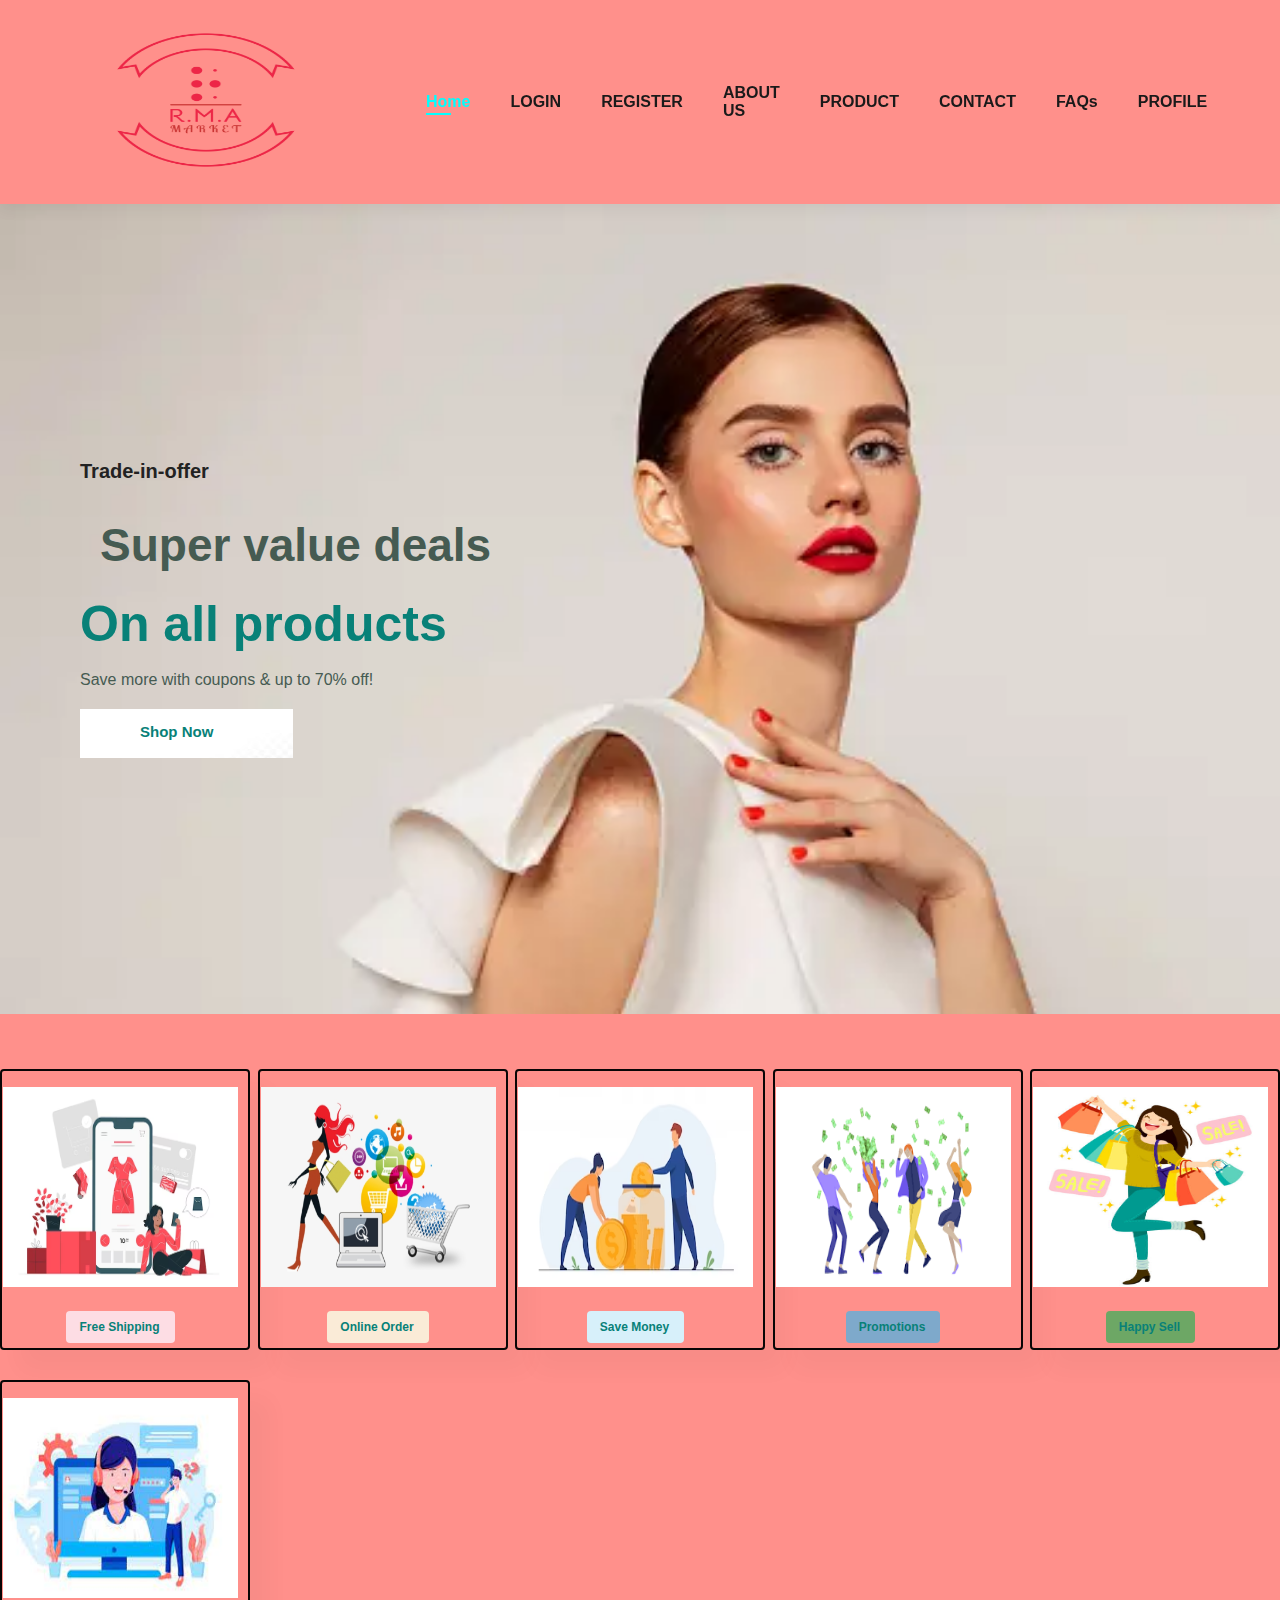
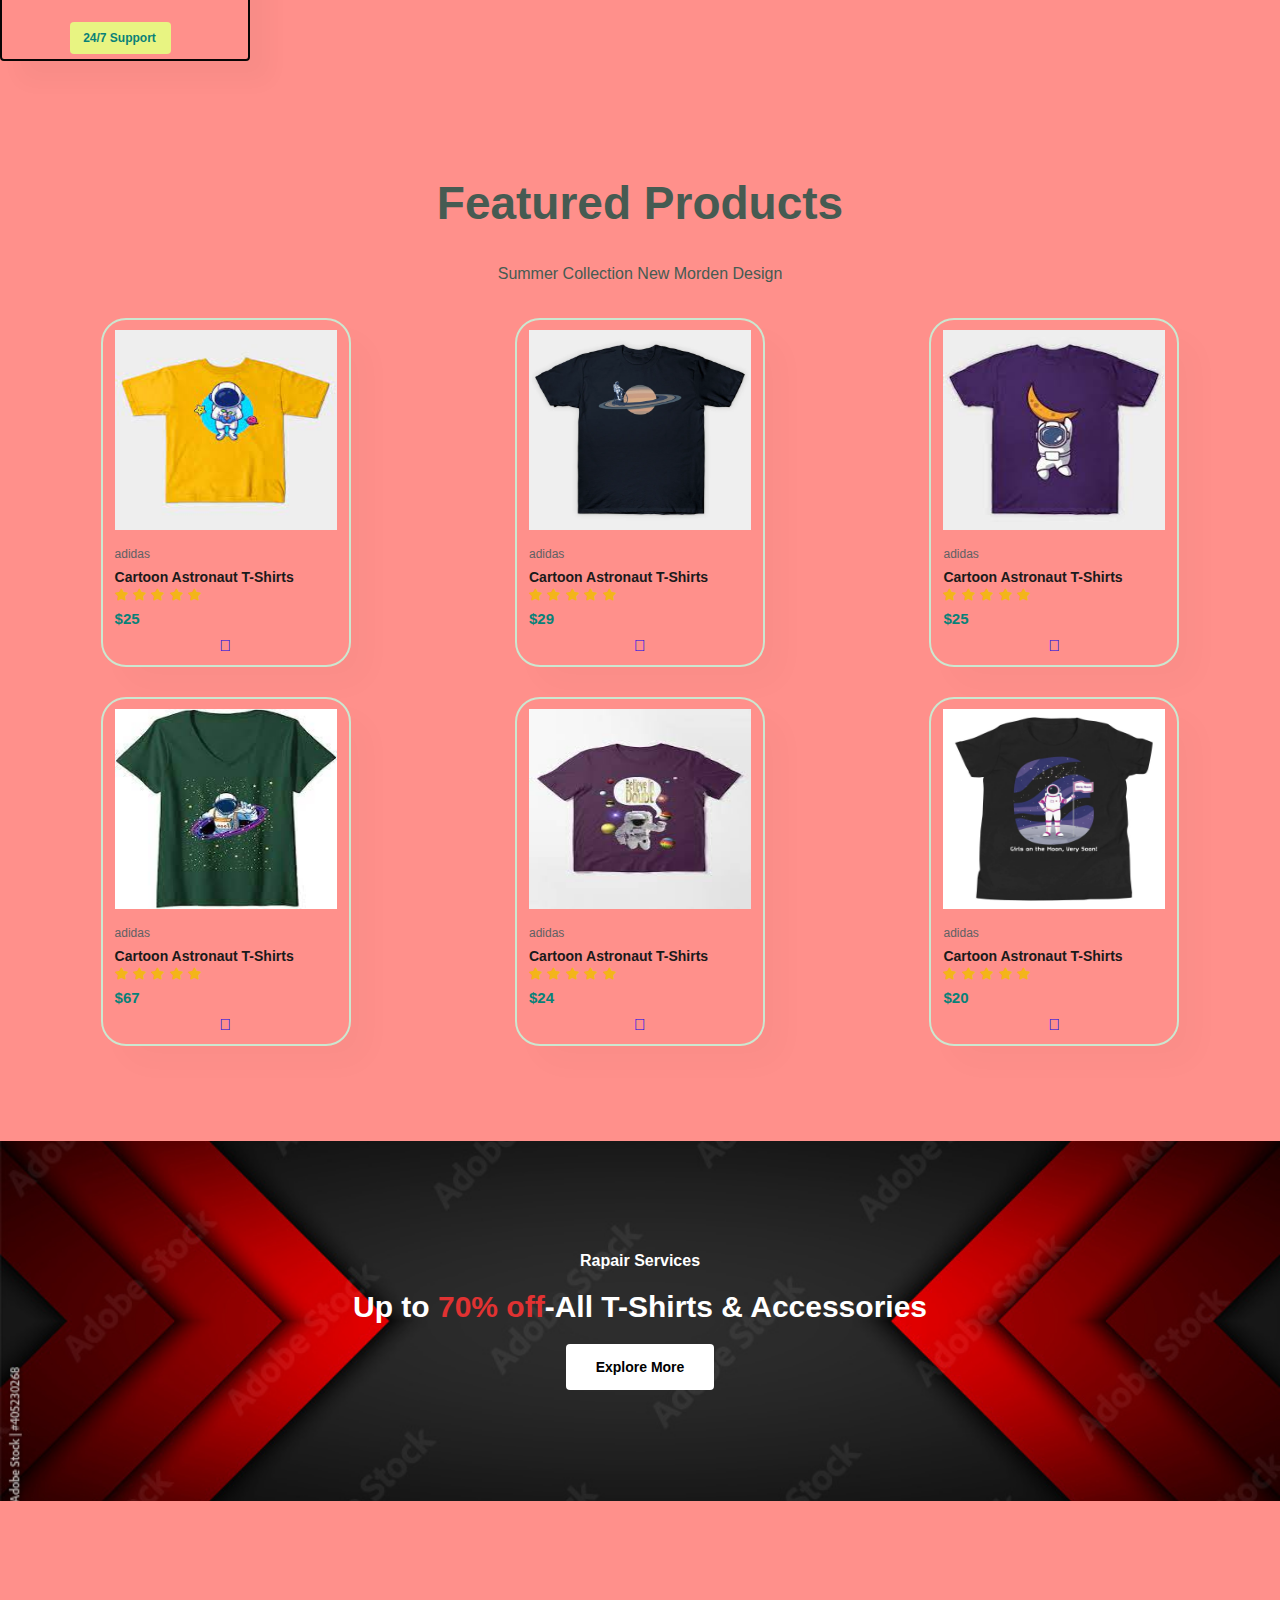
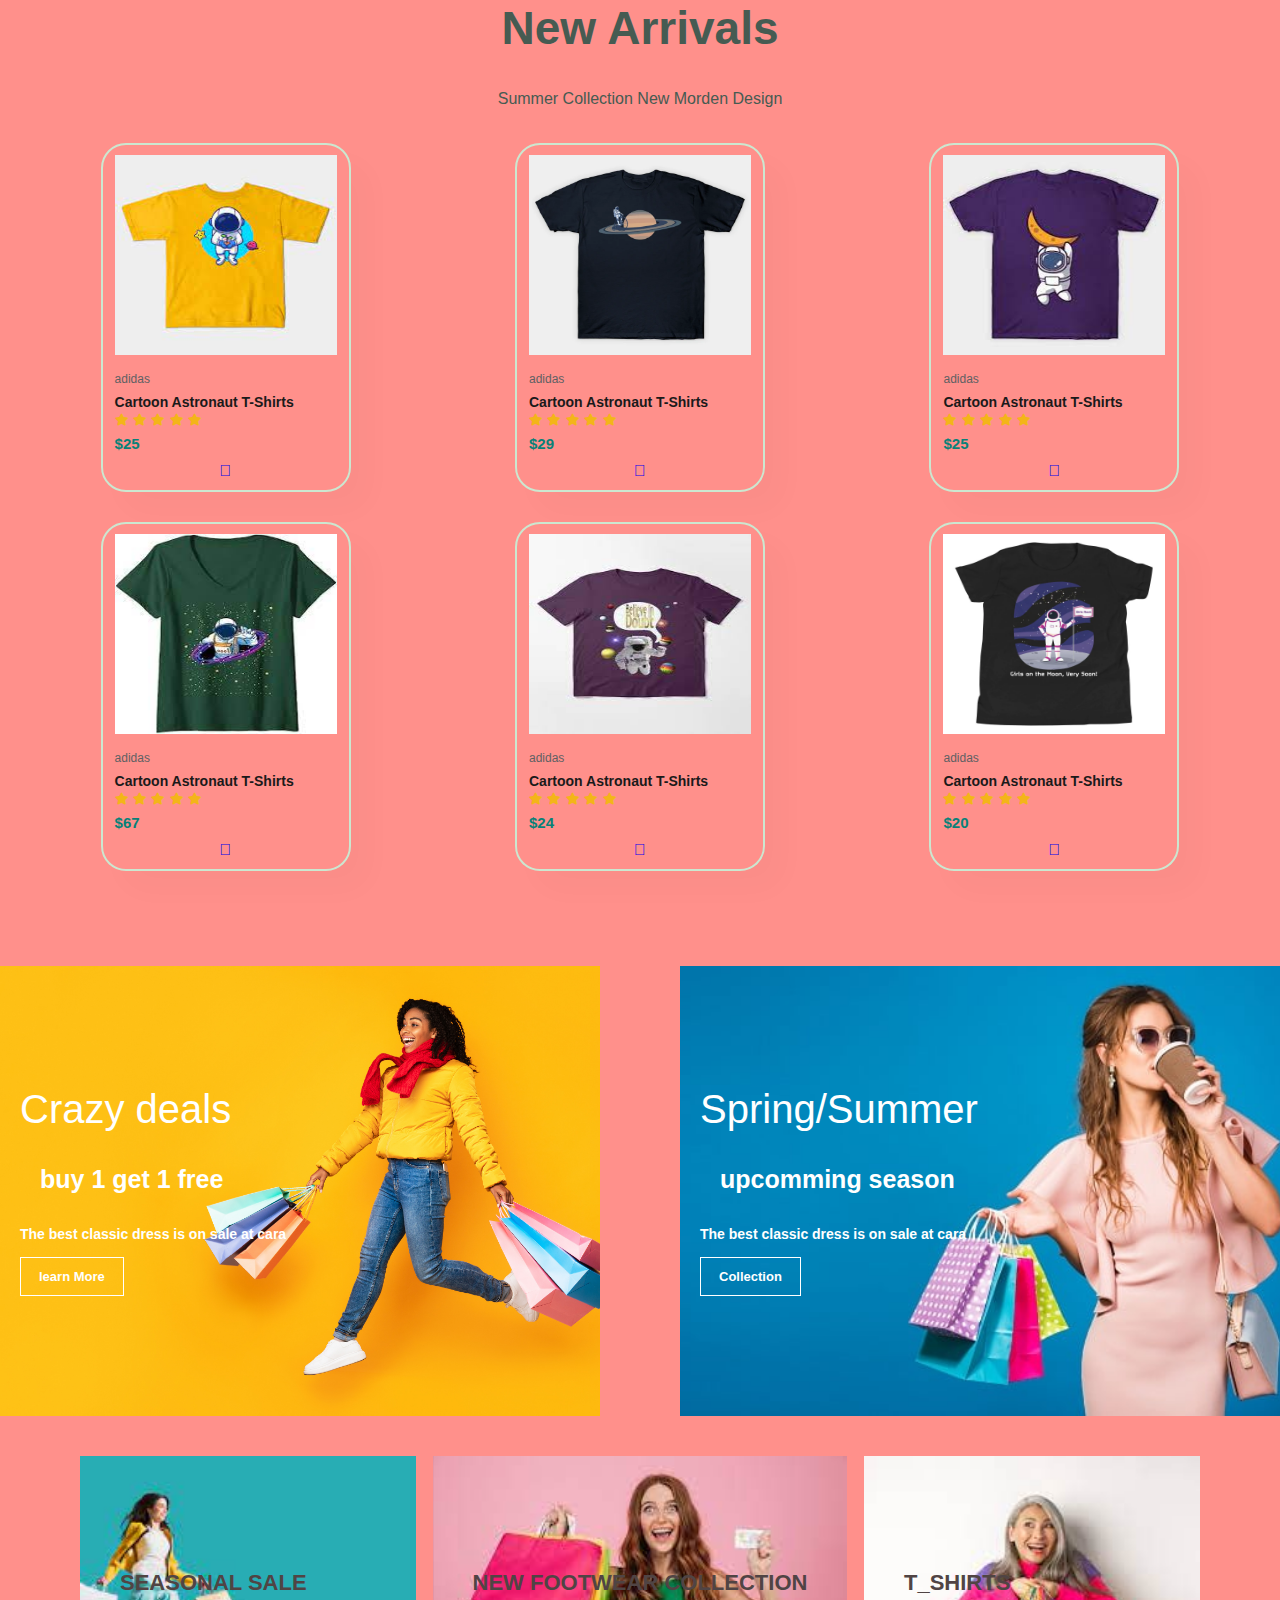
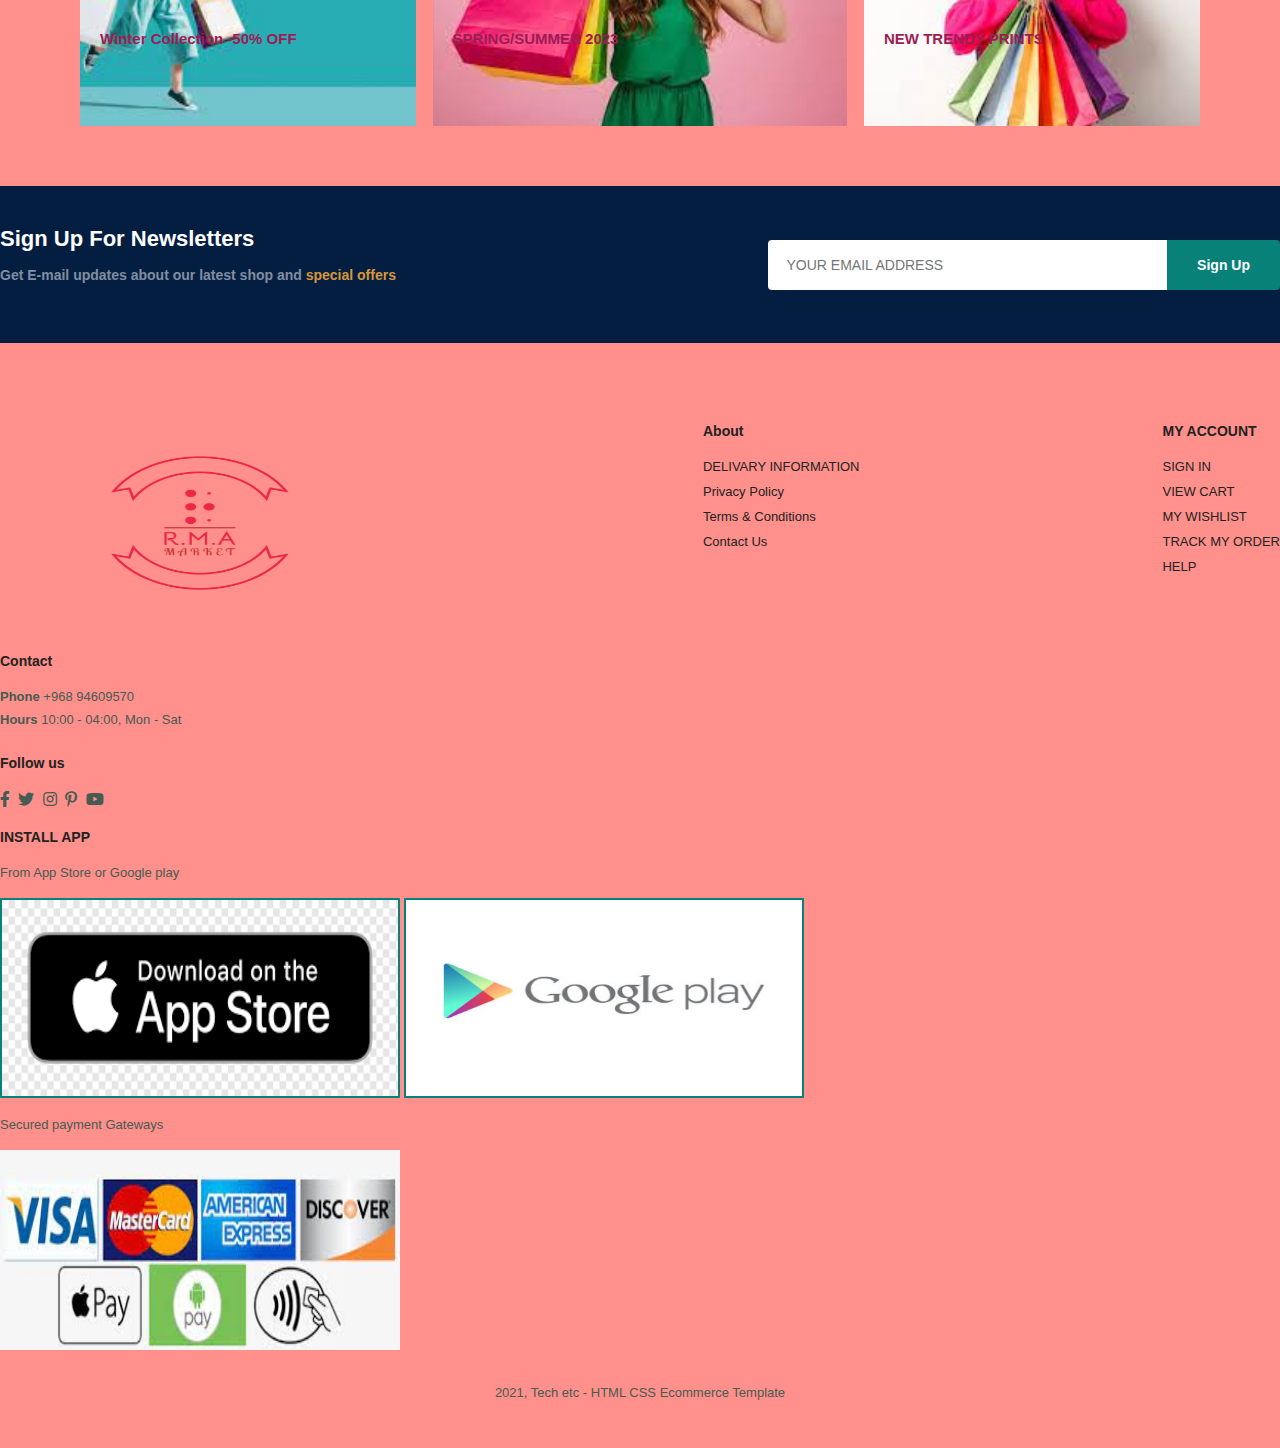
<file: index.html>
<!DOCTYPE html>
<html lang="en">
<head>
    <meta charset="UTF-8">
    <meta http-equiv="X-UA-Compatibale" content="IE=edge">
    <meta name="viewport" content="width=device-width, initial-scale=1.0">
    <title>MY STORE</title>
    <link rel="stylesheet" href="https://pro.fontawesome.com/releases/v5.10.0/css/all.css" />
    <link rel="stylesheet" href="style.css">
</head>
<body>
    <section id="header">
        <a href="#"><img src="img/rma-logo.png" class="logo" alt=""></a>

        <div>
            <ul id="navbar">
                <li><a class="active" href="index.html">Home</a></li>
                <li><a href="Login.html">LOGIN</a></li>
                <li><a href="Register.html">REGISTER</a></li>
                <li><a href="About Us.html">ABOUT US</a></li>
                <li><a href="product.html">PRODUCT</a></li>
                <li><a href="Contact.html">CONTACT</a></li>
                <li><a href="FAQs.html">FAQs</a></li>
                <li><a href="Profile.html">PROFILE</a></li>
                <li id="lg-bag"><a href="card.html"><i class="far fa-shopping-bag"></i></a></li>
                <a href="#" id="close"><i class="far fa-times"></i></a>
            </ul>
            
        </div>
        <div id="mobile">
            <i id="bar" class="fas fa-outdent"></i>
            <a href="card.html"><i class="far fa-shopping-bag"></i></a>


        </div>
    </section>

    <section id="hero">
        <h4>Trade-in-offer</h4>
        <h2>Super value deals</h2>
        <h1>On all products</h1>
        <p>Save more with coupons & up to 70% off!</p>
        <button>Shop Now</button>
    </section>

    <section id="feature" class="section-p1">
        <div class="fe-box">
           <img src="img/ppp.avif" alt="">
           <h6>Free Shipping</h6>
        </div> 
        <div class="fe-box">
            <img src="img/pp.png" alt="">
            <h6>Online Order</h6>
         </div> 
        <div class="fe-box">
            <img src="img/save2.avif" alt="">
            <h6>Save Money</h6>
         </div>
         <div class="fe-box">
            <img src="img/promotions1.png" alt="">
            <h6>Promotions</h6>
         </div>
         <div class="fe-box">
            <img src="img/happy.jpg" alt="">
            <h6>Happy Sell</h6>
         </div>
         <div class="fe-box">
            <img src="img/24.jpg" alt="">
            <h6>24/7 Support</h6>
         </div>
        
    </section>

    <Section id="product1" class="section-p1">
     <h2>Featured Products</h2>
     <p>Summer Collection New Morden Design</p>
     <div class="pro-container">
        <div class="pro">
            <img src="img/11.jpg" alt="">
            <div class="des">
                <span>adidas</span>
                <h5>Cartoon Astronaut T-Shirts</h5>
                <div class="star">
                    <i class="fas fa-star"></i>
                    <i class="fas fa-star"></i>
                    <i class="fas fa-star"></i>
                    <i class="fas fa-star"></i>
                    <i class="fas fa-star"></i>
                </div>
                <h4>$25</h4>
            </div>
            <a href="#"><i class="fal fa-shopping-bag Cart" ></i></a>
        </div>
     </div>
    </div>
    <div class="pro-container">
        <div class="pro">
            <img src="img/9.webp" alt="">
            <div class="des">
                <span>adidas</span>
                <h5>Cartoon Astronaut T-Shirts</h5>
                <div class="star">
                    <i class="fas fa-star"></i>
                    <i class="fas fa-star"></i>
                    <i class="fas fa-star"></i>
                    <i class="fas fa-star"></i>
                    <i class="fas fa-star"></i>
                </div>
                <h4>$29</h4>
            </div>
            <a href="#"><i class="fal fa-shopping-bag   Cart"></i></a>
        </div>
     </div>
     <div class="pro-container">
        <div class="pro">
            <img src="img/99.jpg" alt="">
            <div class="des">
                <span>adidas</span>
                <h5>Cartoon Astronaut T-Shirts</h5>
                <div class="star">
                    <i class="fas fa-star"></i>
                    <i class="fas fa-star"></i>
                    <i class="fas fa-star"></i>
                    <i class="fas fa-star"></i>
                    <i class="fas fa-star"></i>
                </div>
                <h4>$25</h4>
            </div>
            <a href="#"><i class="fal fa-shopping-bag   Cart"></i></a>
        </div>
     </div>
     <div class="pro-container">
        <div class="pro">
            <img src="img/8.jpg" alt="">
            <div class="des">
                <span>adidas</span>
                <h5>Cartoon Astronaut T-Shirts</h5>
                <div class="star">
                    <i class="fas fa-star"></i>
                    <i class="fas fa-star"></i>
                    <i class="fas fa-star"></i>
                    <i class="fas fa-star"></i>
                    <i class="fas fa-star"></i>
                </div>
                <h4>$67</h4>
            </div>
            <a href="#"><i class="fal fa-shopping-bag   Cart"></i></a>
        </div>
     </div>
     <div class="pro-container">
        <div class="pro">
            <img src="img/88.jpg" alt="">
            <div class="des">
                <span>adidas</span>
                <h5>Cartoon Astronaut T-Shirts</h5>
                <div class="star">
                    <i class="fas fa-star"></i>
                    <i class="fas fa-star"></i>
                    <i class="fas fa-star"></i>
                    <i class="fas fa-star"></i>
                    <i class="fas fa-star"></i>
                </div>
                <h4>$24</h4>
            </div>
            <a href="#"><i class="fal fa-shopping-bag   Cart"></i></a>
        </div>
     </div>
     <div class="pro-container">
        <div class="pro">
            <img src="img/7.webp" alt="">
            <div class="des">
                <span>adidas</span>
                <h5>Cartoon Astronaut T-Shirts</h5>
                <div class="star">
                    <i class="fas fa-star"></i>
                    <i class="fas fa-star"></i>
                    <i class="fas fa-star"></i>
                    <i class="fas fa-star"></i>
                    <i class="fas fa-star"></i>
                </div>
                <h4>$20</h4>
            </div>
            <a href="#"><i class="fal fa-shopping-bag   Cart"></i></a>
        </div>
     </div>
  
     </div>
    </Section>
    
    <section id="banner" class="section-m1" >
        <h4>Rapair Services</h4>
        <h2>Up to <span>70% off</span>-All T-Shirts & Accessories</h2>
        <button class="normal">Explore More</button>
    </section>
    <Section id="product1" class="section-p1">
        <h2>New Arrivals</h2>
        <p>Summer Collection New Morden Design</p>
        <div class="pro-container">
           <div class="pro">
               <img src="img/11.jpg" alt="">
               <div class="des">
                   <span>adidas</span>
                   <h5>Cartoon Astronaut T-Shirts</h5>
                   <div class="star">
                       <i class="fas fa-star"></i>
                       <i class="fas fa-star"></i>
                       <i class="fas fa-star"></i>
                       <i class="fas fa-star"></i>
                       <i class="fas fa-star"></i>
                   </div>
                   <h4>$25</h4>
               </div>
               <a href="#"><i class="fal fa-shopping-bag   Cart"></i></a>
           </div>
        </div>
       </div>
       <div class="pro-container">
           <div class="pro">
               <img src="img/9.webp" alt="">
               <div class="des">
                   <span>adidas</span>
                   <h5>Cartoon Astronaut T-Shirts</h5>
                   <div class="star">
                       <i class="fas fa-star"></i>
                       <i class="fas fa-star"></i>
                       <i class="fas fa-star"></i>
                       <i class="fas fa-star"></i>
                       <i class="fas fa-star"></i>
                   </div>
                   <h4>$29</h4>
               </div>
               <a href="#"><i class="fal fa-shopping-bag   Cart"></i></a>
           </div>
        </div>
        <div class="pro-container">
           <div class="pro">
               <img src="img/99.jpg" alt="">
               <div class="des">
                   <span>adidas</span>
                   <h5>Cartoon Astronaut T-Shirts</h5>
                   <div class="star">
                       <i class="fas fa-star"></i>
                       <i class="fas fa-star"></i>
                       <i class="fas fa-star"></i>
                       <i class="fas fa-star"></i>
                       <i class="fas fa-star"></i>
                   </div>
                   <h4>$25</h4>
               </div>
               <a href="#"><i class="fal fa-shopping-bag   Cart"></i></a>
           </div>
        </div>
        <div class="pro-container">
           <div class="pro">
               <img src="img/8.jpg" alt="">
               <div class="des">
                   <span>adidas</span>
                   <h5>Cartoon Astronaut T-Shirts</h5>
                   <div class="star">
                       <i class="fas fa-star"></i>
                       <i class="fas fa-star"></i>
                       <i class="fas fa-star"></i>
                       <i class="fas fa-star"></i>
                       <i class="fas fa-star"></i>
                   </div>
                   <h4>$67</h4>
               </div>
               <a href="#"><i class="fal fa-shopping-bag   Cart"></i></a>
           </div>
        </div>
        <div class="pro-container">
           <div class="pro">
               <img src="img/88.jpg" alt="">
               <div class="des">
                   <span>adidas</span>
                   <h5>Cartoon Astronaut T-Shirts</h5>
                   <div class="star">
                       <i class="fas fa-star"></i>
                       <i class="fas fa-star"></i>
                       <i class="fas fa-star"></i>
                       <i class="fas fa-star"></i>
                       <i class="fas fa-star"></i>
                   </div>
                   <h4>$24</h4>
               </div>
               <a href="#"><i class="fal fa-shopping-bag   Cart"></i></a>
           </div>
        </div>
        <div class="pro-container">
           <div class="pro">
               <img src="img/7.webp" alt="">
               <div class="des">
                   <span>adidas</span>
                   <h5>Cartoon Astronaut T-Shirts</h5>
                   <div class="star">
                       <i class="fas fa-star"></i>
                       <i class="fas fa-star"></i>
                       <i class="fas fa-star"></i>
                       <i class="fas fa-star"></i>
                       <i class="fas fa-star"></i>
                   </div>
                   <h4>$20</h4>
               </div>
               <a href="#"><i class="fal fa-shopping-bag   Cart"></i></a>
           </div>
        </div>
        </div>
       </Section>

       <section id="sm-banner" class="section-p1">
        <div class="banner-box">
            <h4>Crazy deals</h4>
            <h2>buy 1 get 1 free</h2>
            <span>The best classic dress is on sale at cara</span>
            <button class="white">learn More</button>
        </div>
        <div class="banner-box banner-box2">
            <h4>Spring/Summer</h4>
            <h2>upcomming season</h2>
            <span>The best classic dress is on sale at cara</span>
            <button class="white">Collection</button>
        </div>
    
       </section>

       <section id="banner3">
        <div class="banner-box">
           
            <h2>SEASONAL SALE</h2>
            <h3>Winter Collection -50% OFF</h3>
           
        </div>
        <div class="banner-box banner-box3">
           
            <h2>NEW FOOTWEAR COLLECTION</h2>
            <h3>SPRING/SUMMER 2023</h3>
           
        </div>
        <div class="banner-box banner-box4">
           
            <h2>T_SHIRTS</h2>
            <h3>NEW TRENDY PRINTS</h3>
           
        </div>
       </section>

       <section id="newsletter" class="section-p1 section-m1">
        <div class="Newstext">
            <h4>Sign Up For Newsletters</h4>
            <p>Get E-mail updates about our latest shop and <span>special offers</span></p>

        </div>
        <div class="form">
            <input type="text" placeholder="YOUR EMAIL ADDRESS">
            <button class="normal">Sign Up</button>

        </div>
       </section>

       <footer class="section-p1">
        <div class="col">
            <img class="logo" src="img/rma-logo.png" alt="">
            <h4>Contact</h4>
            <p><strong>Phone</strong> +968 94609570</p>
            <p><strong>Hours</strong> 10:00 - 04:00, Mon - Sat</p>
            <div class="follow">
                <h4>Follow us</h4>
                <div class="icon">
                    <i class="fab fa-facebook-f"></i>
                    <i class="fab fa-twitter"></i>
                    <i class="fab fa-instagram"></i>
                    <i class="fab fa-pinterest-p"></i>
                    <i class="fab fa-youtube "></i>
                </div>

            </div>
        </div>
            <div class="col">
                <h4>About</h4>
                <a href="#">DELIVARY INFORMATION</a>
                <a href="#">Privacy Policy</a>
                <a href="#">Terms & Conditions</a>
                <a href="#">Contact Us</a>
            </div>
            <div class="col">
                <h4>MY ACCOUNT</h4>
                <a href="#">SIGN IN</a>
                <a href="#">VIEW CART</a>
                <a href="#">MY WISHLIST</a>
                <a href="#">TRACK MY ORDER</a>
                <a href="#">HELP</a>
            </div>
            <div class="col install">
                <h4>INSTALL APP</h4>
                <p>From App Store or Google play</p>
                <div class="row">
                    <img src="img/app_store.png" alt="">
                    <img src="img/google-play-logo1.png" alt="">

                </div>
                <p>Secured payment Gateways </p>
                <img src="img/pay.jpg" alt="">
            </div>
            <div class="copyright">
                <p> 2021, Tech etc - HTML CSS Ecommerce Template
                </p>
            </div>
       </footer>

<script src="script.js"></script>
</body>
</html>
</file>
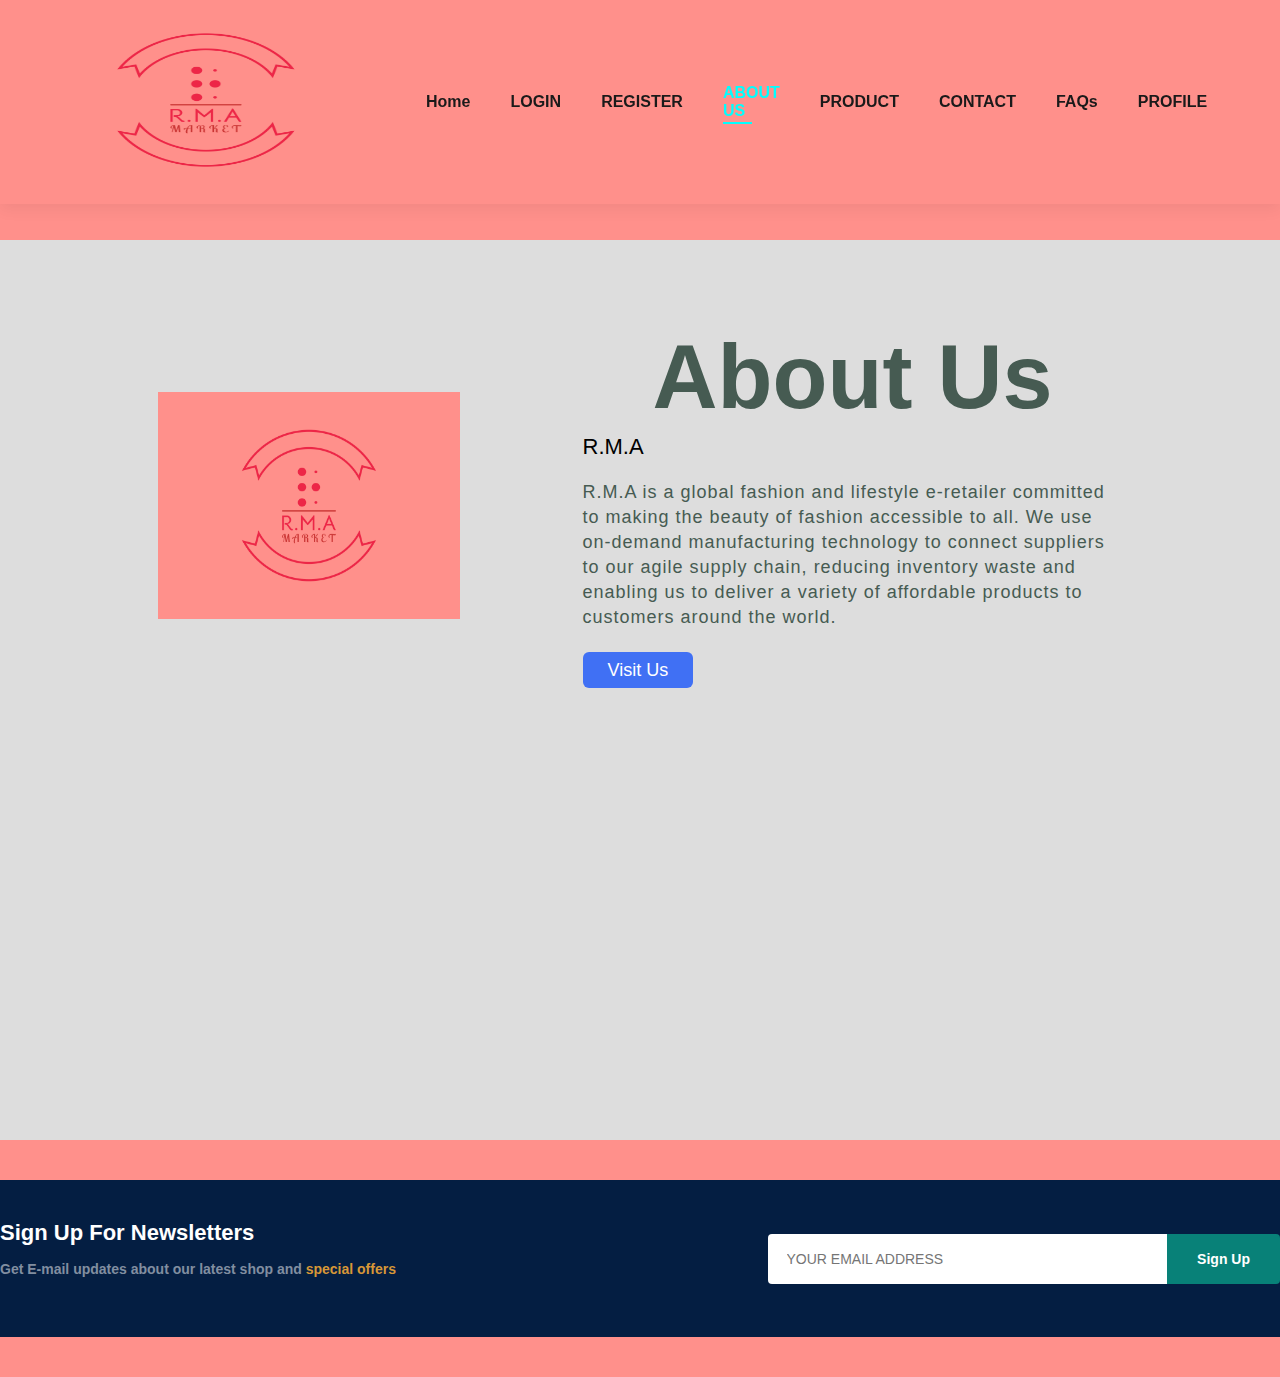
<file: About Us.html>
<!DOCTYPE html>
<html lang="en">
<head>
    <meta charset="UTF-8">
    <meta http-equiv="X-UA-Compatibale" content="IE=edge">
    <meta name="viewport" content="width=device-width, initial-scale=1.0">
    <title>About Us</title>
    <link rel="stylesheet" href="https://pro.fontawesome.com/releases/v5.10.0/css/all.css" />
    <link rel="stylesheet" href="style.css">
</head>
<body>
    <section id="header">
        <a href="#"><img src="img/rma-logo.png" class="logo" alt=""></a>

        <div>
            <ul id="navbar">
                <li><a href="index.html">Home</a></li>
                <li><a href="Login.html">LOGIN</a></li>
                <li><a href="Register.html">REGISTER</a></li>
                <li><a a class="active" href="About Us.html">ABOUT US</a></li>
                <li><a href="product.html">PRODUCT</a></li>
                <li><a href="Contact.html">CONTACT</a></li>
                <li><a href="FAQs.html">FAQs</a></li>
                <li><a href="Profile.html">PROFILE</a></li>
                <li id="lg-bag"><a href="card.html"><i class="far fa-shopping-bag"></i></a></li>
                <a href="#" id="close"><i class="far fa-times"></i></a>
            </ul>
            
        </div>
        <div id="mobile">
            <i id="bar" class="fas fa-outdent"></i>
            <a href="card.html"><i class="far fa-shopping-bag"></i></a>


        </div>
    </section>

    <br><br>
    <section class="about-us">
        <div class="about">
            <img src="img/rma-logo.png" class="pic">
          <div class="text">
            <h2>About Us</h2>
            <h5>R.M.A</h5>
              <p>R.M.A is a global fashion and lifestyle e-retailer committed to making the beauty of fashion accessible to all. We use on-demand manufacturing technology to connect suppliers to our agile supply chain, reducing inventory waste and enabling us to deliver a variety of affordable products to customers around the world.
            </p>
            <div class="data">
            <a href="#" class="Visit">Visit Us</a>
            </div>
          </div>
        </div>
      </section>
    </section>



       <section id="newsletter" class="section-p1 section-m1">
        <div class="Newstext">
            <h4>Sign Up For Newsletters</h4>
            <p>Get E-mail updates about our latest shop and <span>special offers</span></p>

        </div>
        <div class="form">
            <input type="text" placeholder="YOUR EMAIL ADDRESS">
            <button class="normal">Sign Up</button>

        </div>
       </section>

     

<script src="script.js"></script>
</body>
</html>
</file>
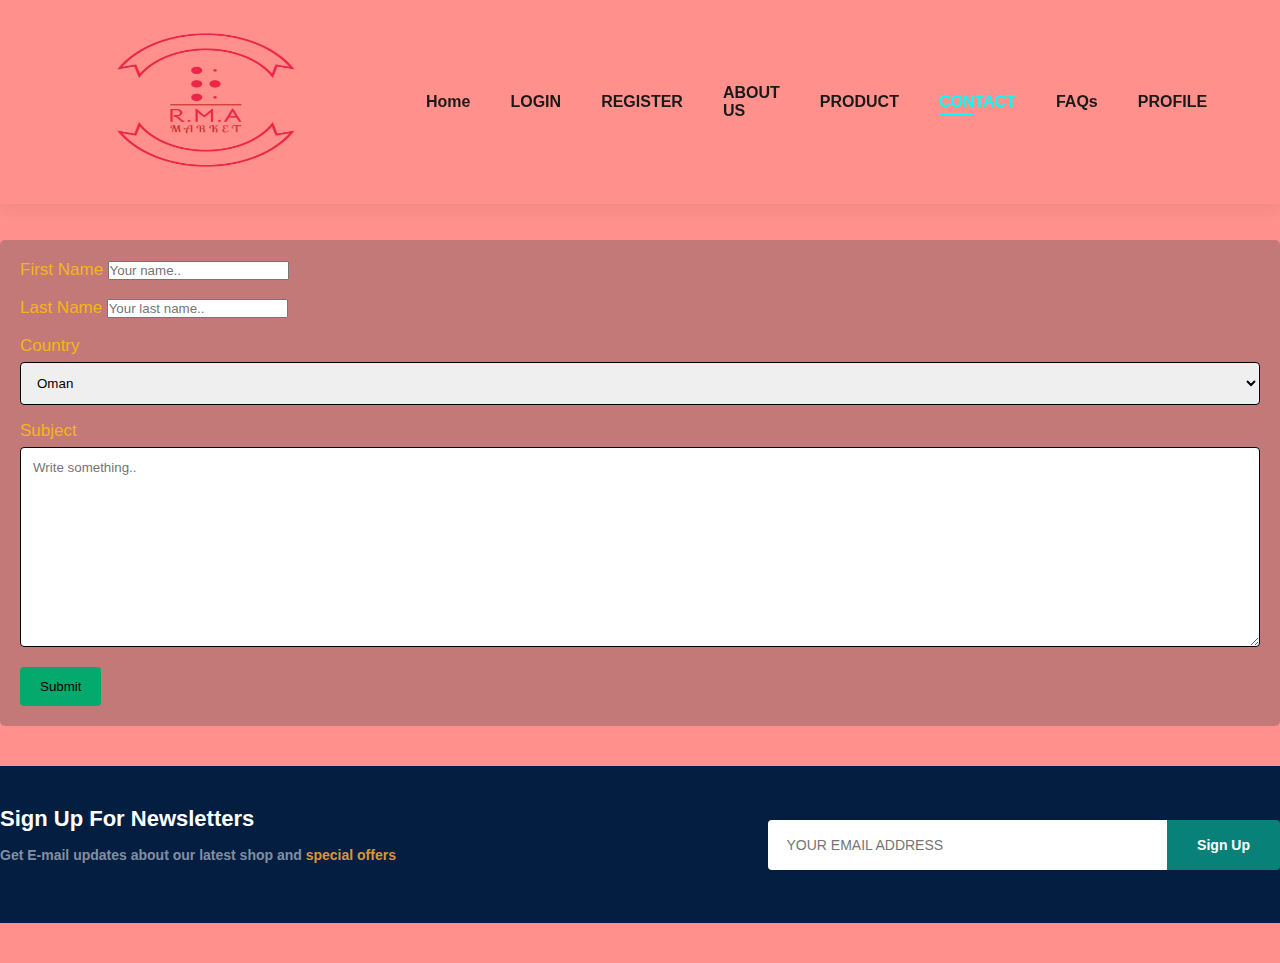
<file: Contact.html>
<!DOCTYPE html>
<html lang="en" dir="ltr">
<head>
    <meta charset="UTF-8">
    <meta http-equiv="X-UA-Compatibale" content="IE=edge">
    <meta name="viewport" content="width=device-width, initial-scale=1.0">
    <title>About Us</title>
    <link rel="stylesheet" href="https://pro.fontawesome.com/releases/v5.10.0/css/all.css" />
    <link rel="stylesheet" href="style.css">
</head>
<body>
    <section id="header">
        <a href="#"><img src="img/rma-logo.png" class="logo" alt=""></a>

        <div>
            <ul id="navbar">
                <li><a href="index.html">Home</a></li>
                <li><a href="Login.html">LOGIN</a></li>
                <li><a href="Register.html">REGISTER</a></li>
                <li><a href="About Us.html">ABOUT US</a></li>
                <li><a href="product.html">PRODUCT</a></li>
                <li><a class="active" href="Contact.html">CONTACT</a></li>
                <li><a href="FAQs.html">FAQs</a></li>
                <li><a href="Profile.html">PROFILE</a></li>
                <li id="lg-bag"><a href="card.html"><i class="far fa-shopping-bag"></i></a></li>
                <a href="#" id="close"><i class="far fa-times"></i></a>
            </ul>
            
        </div>
        <div id="mobile">
            <i id="bar" class="fas fa-outdent"></i>
            <a href="card.html"><i class="far fa-shopping-bag"></i></a>


        </div>
    </section>

      <br><br>
      <div class="container11">
        <form action="action_page.php">
      
          <label for="fname">First Name</label>
          <input type="text" id="fname" name="firstname" placeholder="Your name..">
          <br><br>
          <label for="lname">Last Name</label>
          <input type="text" id="lname" name="lastname" placeholder="Your last name..">
          <br><br>
          <label for="country">Country</label>
          <select id="country" name="country">
            <option value="Oman">Oman</option>
            <option value="USA">USA</option>
            <option value="Qatar">Qatar</option>
          </select>
      
          <label for="subject">Subject</label>
          <textarea id="subject" name="subject" placeholder="Write something.." style="height:200px"></textarea>
          <div id="card1"><input type="submit" value="Submit"></div>
          
      
        </form>
      </div> 
    


       <section id="newsletter" class="section-p1 section-m1">
        <div class="Newstext">
            <h4>Sign Up For Newsletters</h4>
            <p>Get E-mail updates about our latest shop and <span>special offers</span></p>

        </div>
        <div class="form">
            <input type="text" placeholder="YOUR EMAIL ADDRESS">
            <button class="normal">Sign Up</button>

        </div>
       </section>

     

<script src="script.js"></script>
</body>
</html>
</file>
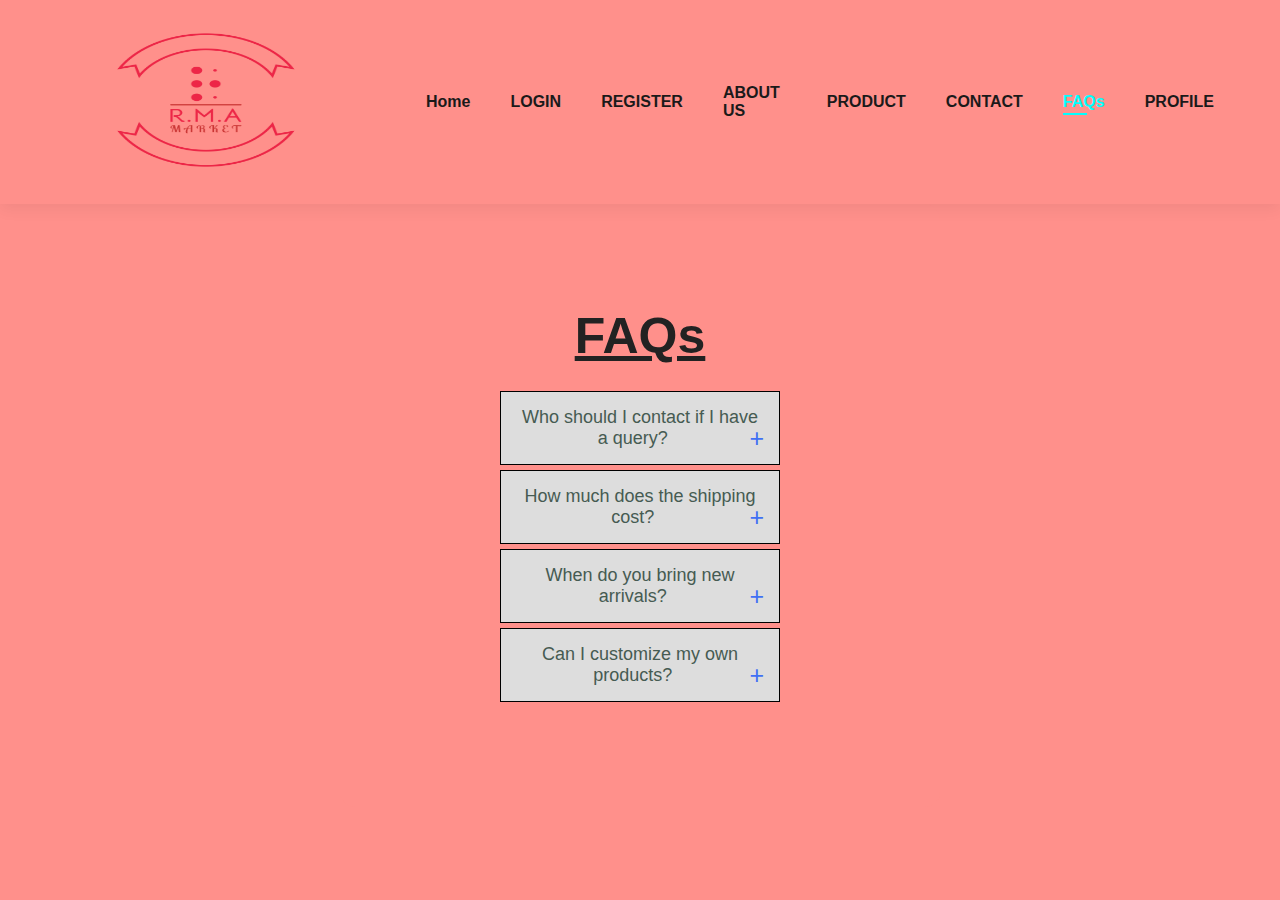
<file: FAQs.html>
<!DOCTYPE html>
<html lang="en">
    <head>
        <meta charset="UTF-8">
        <meta http-equiv="X-UA-Compatible" content="IE=edge">
        <meta name="viewport" content="width=device-width, initial-scale=1.0">
        <title>FAQ PAGE</title>
        <link href="https://fonts.googleapis.com/css2?family=Work+Sans&display=swap" rel="stylesheet">
        <link rel="stylesheet" href="style.css">
    </head>
    <body>
        <section id="header">
            <a href="#"><img src="img/rma-logo.png" class="logo" alt=""></a>
    
            <div>
                <ul id="navbar">
                    <li><a href="index.html">Home</a></li>
                    <li><a href="Login.html">LOGIN</a></li>
                    <li><a href="Register.html">REGISTER</a></li>
                    <li><a href="About Us.html">ABOUT US</a></li>
                    <li><a href="product.html">PRODUCT</a></li>
                    <li><a href="Contact.html">CONTACT</a></li>
                    <li><a class="active"  href="FAQs.html">FAQs</a></li>
                    <li><a href="Profile.html">PROFILE</a></li>
                    <li id="lg-bag"><a href="card.html"><i class="far fa-shopping-bag"></i></a></li>
                    <a href="#" id="close"><i class="far fa-times"></i></a>
                </ul>
            </div>
        </section>
         <section id ="bo">
        <h1><u>FAQs</u></h1><br>
    <div class="faq">

        <div>
         <p class="question">Who should I contact if I have a query? <span onclick='faq(this)' class="opener">+</span></p>
        </div>
        
        <div>    
         <p class="question">How much does the shipping cost? <span onclick='faq(this)' class="opener">+</span></p>
        </div>

	<div>    
         <p class="question">When do you bring new arrivals? <span onclick='faq(this)' class="opener">+</span></p>
        </div>
        
        <div>    
         <p class="question">Can I customize my own products? <span onclick='faq(this)' class="opener">+</span></p>
 
        </div>
        
        </div>
    </section>
    </body>
</html>
</file>
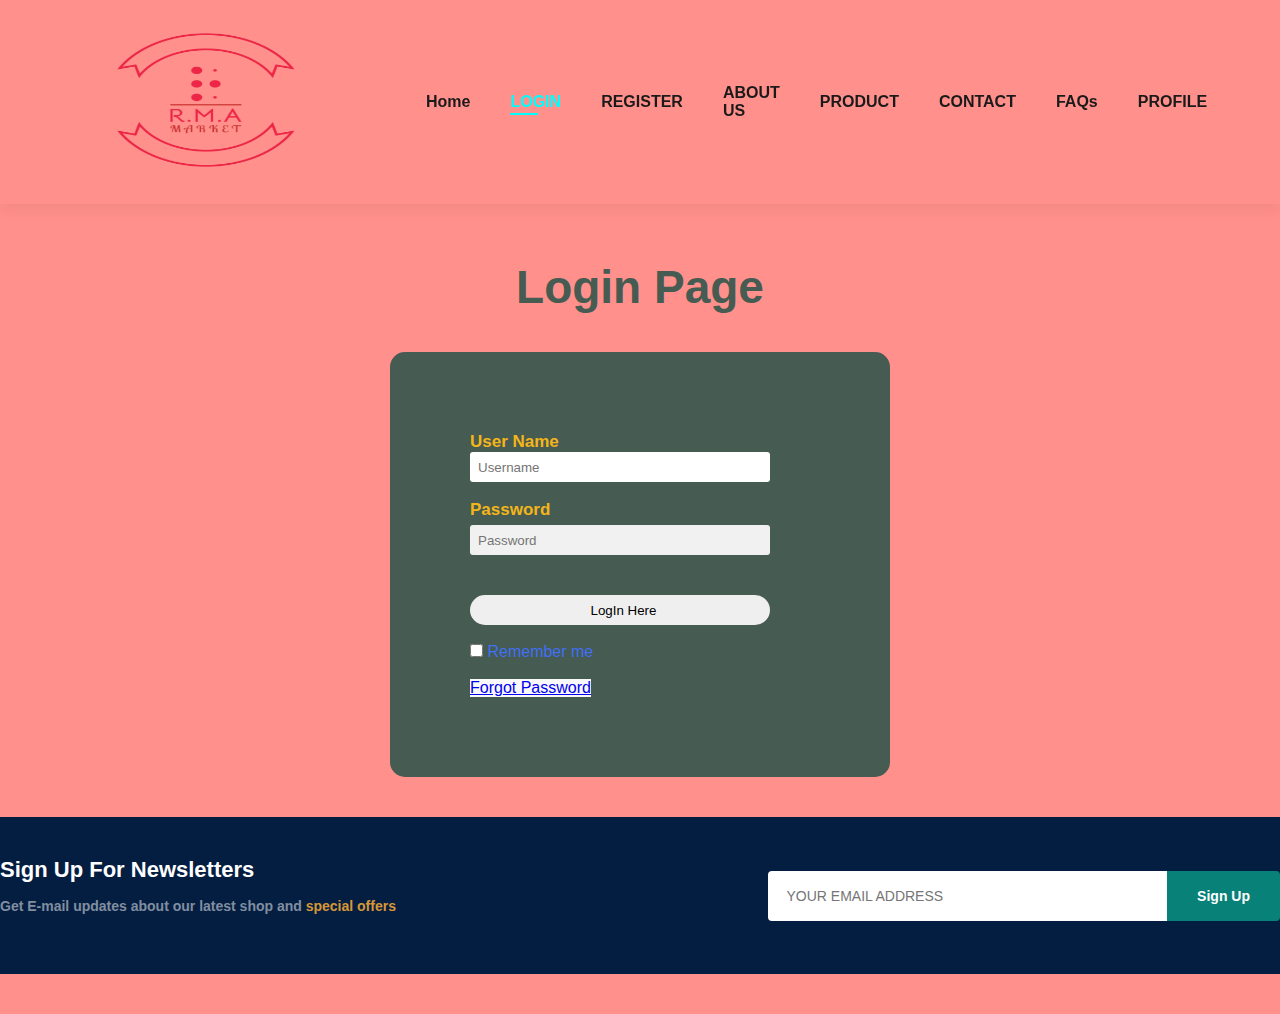
<file: Login.html>
<!DOCTYPE html>
<html lang="en" dir="ltr">
<head>
    <meta charset="UTF-8">
    <meta http-equiv="X-UA-Compatibale" content="IE=edge">
    <meta name="viewport" content="width=device-width, initial-scale=1.0">
    <title>About Us</title>
    <link rel="stylesheet" href="https://pro.fontawesome.com/releases/v5.10.0/css/all.css" />
    <link rel="stylesheet" href="style.css">
</head>
<body>
    <section id="header">
        <a href="#"><img src="img/rma-logo.png" class="logo" alt=""></a>

        <div>
            <ul id="navbar">
                <li><a href="index.html">Home</a></li>
                <li><a  class="active" href="Login.html">LOGIN</a></li>
                <li><a href="Register.html">REGISTER</a></li>
                <li><a href="About Us.html">ABOUT US</a></li>
                <li><a href="product.html">PRODUCT</a></li>
                <li><a href="Contact.html">CONTACT</a></li>
                <li><a href="FAQs.html">FAQs</a></li>
                <li><a href="Profile.html">PROFILE</a></li>
                <li id="lg-bag"><a href="card.html"><i class="far fa-shopping-bag"></i></a></li>
                <a href="#" id="close"><i class="far fa-times"></i></a>
            </ul>
            
        </div>
        <div id="mobile">
            <i id="bar" class="fas fa-outdent"></i>
            <a href="card.html"><i class="far fa-shopping-bag"></i></a>


        </div>
    </section>

      <br><br>
      <h2>Login Page</h2><br>
      <div class="login">
      <form id="login">
          <label><b>User Name</b></label>
          <input type="text" name="Uname" id="Uname" placeholder="Username">
          <br><br>
          <label><b>Password</b>
          </label>
          <input type="Password" name="Pass" id="Pass" placeholder="Password">
          <br><br>
          <input type="button" name="log" id="log" value="LogIn Here">
          <br><br>
          <input type="checkbox" id="check">
          <span>Remember me</span>
          <br><br>
          <a href="#">Forgot  Password</a>
          </form>
          </div>
    


       <section id="newsletter" class="section-p1 section-m1">
        <div class="Newstext">
            <h4>Sign Up For Newsletters</h4>
            <p>Get E-mail updates about our latest shop and <span>special offers</span></p>

        </div>
        <div class="form">
            <input type="text" placeholder="YOUR EMAIL ADDRESS">
            <button class="normal">Sign Up</button>

        </div>
       </section>

     

<script src="script.js"></script>
</body>
</html>
</file>
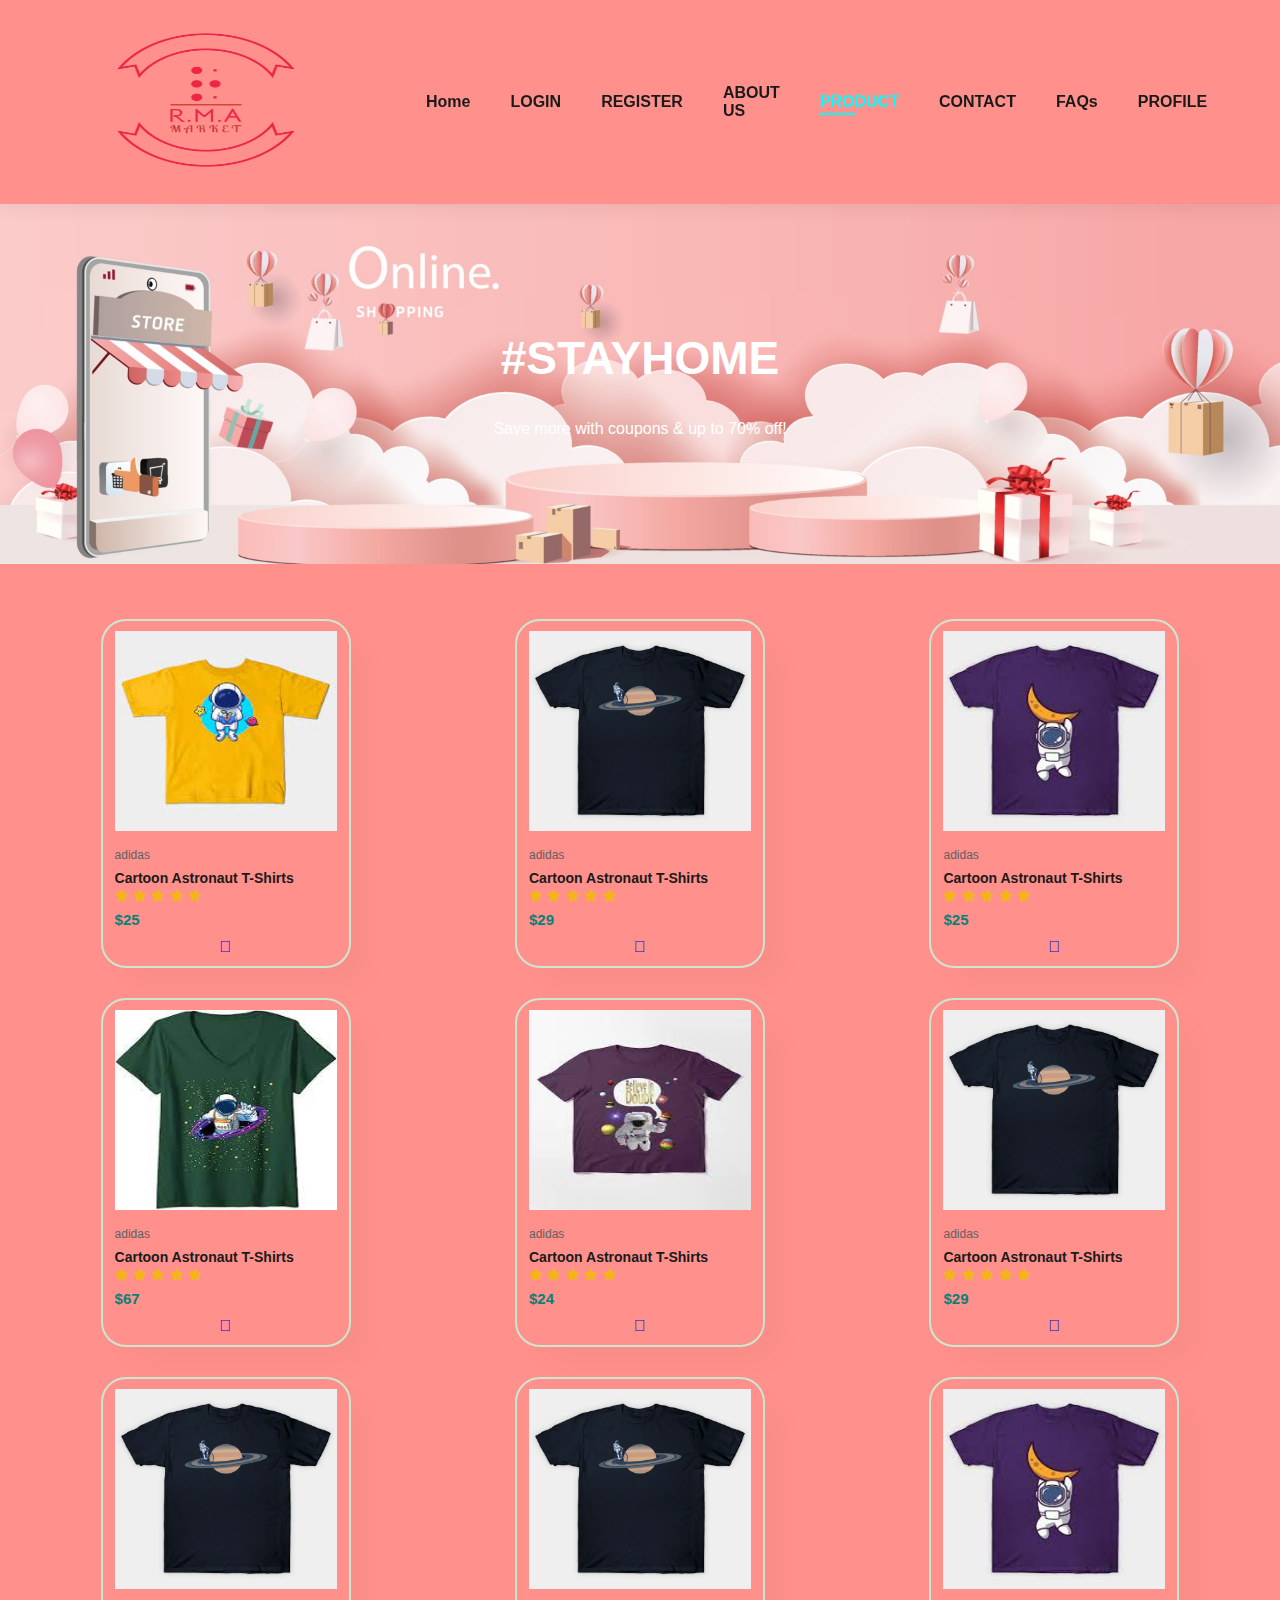
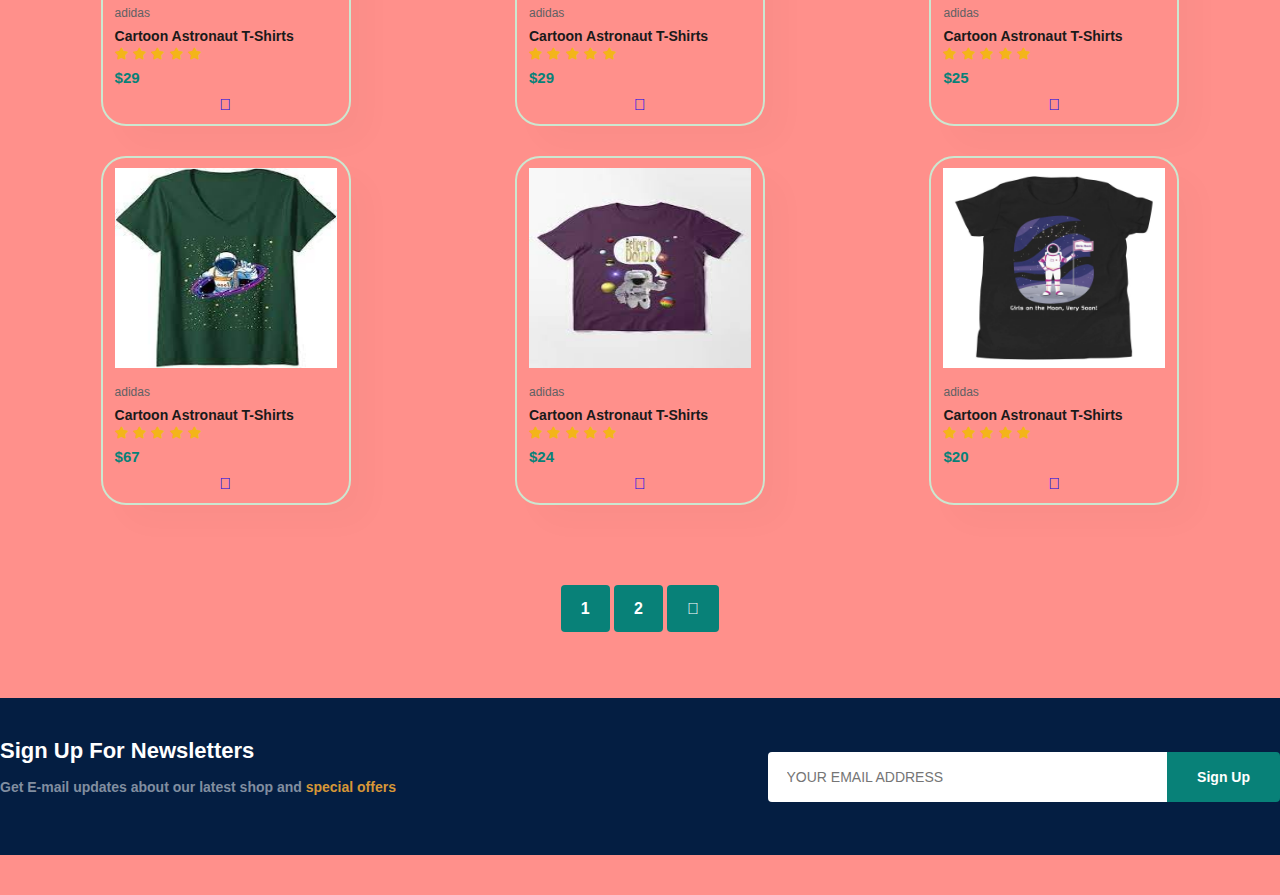
<file: product.html>
<!DOCTYPE html>
<html lang="en">
<head>
    <meta charset="UTF-8">
    <meta http-equiv="X-UA-Compatibale" content="IE=edge">
    <meta name="viewport" content="width=device-width, initial-scale=1.0">
    <title>MY STORE</title>
    <link rel="stylesheet" href="https://pro.fontawesome.com/releases/v5.10.0/css/all.css" />
    <link rel="stylesheet" href="style.css">
</head>
<body>
    <section id="header">
        <a href="#"><img src="img/rma-logo.png" class="logo" alt=""></a>

        <div>
            <ul id="navbar">
                <li><a href="index.html">Home</a></li>
                <li><a href="Login.html">LOGIN</a></li>
                <li><a href="Register.html">REGISTER</a></li>
                <li><a href="About Us.html">ABOUT US</a></li>
                <li><a class="active" href="product.html">PRODUCT</a></li>
                <li><a href="Contact.html">CONTACT</a></li>
                <li><a href="FAQs.html">FAQs</a></li>
                <li><a href="Profile.html">PROFILE</a></li>
                <li id="lg-bag"><a href="card.html"><i class="far fa-shopping-bag"></i></a></li>
                <a href="#" id="close"><i class="far fa-times"></i></a>
            </ul>
            
        </div>
        <div id="mobile">
            <i id="bar" class="fas fa-outdent"></i>
            <a href="card.html"><i class="far fa-shopping-bag"></i></a>


        </div>
    </section>

    <section id="page-header">
        
        <h2>#STAYHOME</h2>
        <p>Save more with coupons & up to 70% off!</p>
    </section>

    <Section id="product1" class="section-p1">
     <div class="pro-container">
        <div class="pro" onclick="window.location.href='Products.html';">
            <img src="img/11.jpg" alt="">
            <div class="des">
                <span>adidas</span>
                <h5>Cartoon Astronaut T-Shirts</h5>
                <div class="star">
                    <i class="fas fa-star"></i>
                    <i class="fas fa-star"></i>
                    <i class="fas fa-star"></i>
                    <i class="fas fa-star"></i>
                    <i class="fas fa-star"></i>
                </div>
                <h4>$25</h4>
            </div>
            <a href="#"><i class="fal fa-shopping-bag Cart" ></i></a>
        </div>
     </div>
    </div>
    <div class="pro-container">
        <div class="pro" onclick="window.location.href='Products.html';">
            <img src="img/9.webp" alt="">
            <div class="des">
                <span>adidas</span>
                <h5>Cartoon Astronaut T-Shirts</h5>
                <div class="star">
                    <i class="fas fa-star"></i>
                    <i class="fas fa-star"></i>
                    <i class="fas fa-star"></i>
                    <i class="fas fa-star"></i>
                    <i class="fas fa-star"></i>
                </div>
                <h4>$29</h4>
            </div>
            <a href="#"><i class="fal fa-shopping-bag   Cart"></i></a>
        </div>
     </div>
     <div class="pro-container">
        <div class="pro"onclick="window.location.href='Products.html';">
            <img src="img/99.jpg" alt="">
            <div class="des">
                <span>adidas</span>
                <h5>Cartoon Astronaut T-Shirts</h5>
                <div class="star">
                    <i class="fas fa-star"></i>
                    <i class="fas fa-star"></i>
                    <i class="fas fa-star"></i>
                    <i class="fas fa-star"></i>
                    <i class="fas fa-star"></i>
                </div>
                <h4>$25</h4>
            </div>
            <a href="#"><i class="fal fa-shopping-bag   Cart"></i></a>
        </div>
     </div>
     <div class="pro-container">
        <div class="pro" onclick="window.location.href='Products.html';">
            <img src="img/8.jpg" alt="">
            <div class="des">
                <span>adidas</span>
                <h5>Cartoon Astronaut T-Shirts</h5>
                <div class="star">
                    <i class="fas fa-star"></i>
                    <i class="fas fa-star"></i>
                    <i class="fas fa-star"></i>
                    <i class="fas fa-star"></i>
                    <i class="fas fa-star"></i>
                </div>
                <h4>$67</h4>
            </div>
            <a href="#"><i class="fal fa-shopping-bag   Cart"></i></a>
        </div>
     </div>
     <div class="pro-container">
        <div class="pro"onclick="window.location.href='Products.html';">
            <img src="img/88.jpg" alt="">
            <div class="des">
                <span>adidas</span>
                <h5>Cartoon Astronaut T-Shirts</h5>
                <div class="star">
                    <i class="fas fa-star"></i>
                    <i class="fas fa-star"></i>
                    <i class="fas fa-star"></i>
                    <i class="fas fa-star"></i>
                    <i class="fas fa-star"></i>
                </div>
                <h4>$24</h4>
            </div>
            <a href="#"><i class="fal fa-shopping-bag   Cart"></i></a>
        </div>
        </div>
       </div>
       <div class="pro-container">
           <div class="pro" onclick="window.location.href='Products.html';">
               <img src="img/9.webp" alt="">
               <div class="des">
                   <span>adidas</span>
                   <h5>Cartoon Astronaut T-Shirts</h5>
                   <div class="star">
                       <i class="fas fa-star"></i>
                       <i class="fas fa-star"></i>
                       <i class="fas fa-star"></i>
                       <i class="fas fa-star"></i>
                       <i class="fas fa-star"></i>
                   </div>
                   <h4>$29</h4>
               </div>
               <a href="#"><i class="fal fa-shopping-bag   Cart"></i></a>
           </div>
        </div>
        <div class="pro-container">
            <div class="pro"onclick="window.location.href='Products.html';">
                <img src="img/9.webp" alt="">
                <div class="des">
                    <span>adidas</span>
                    <h5>Cartoon Astronaut T-Shirts</h5>
                    <div class="star">
                        <i class="fas fa-star"></i>
                        <i class="fas fa-star"></i>
                        <i class="fas fa-star"></i>
                        <i class="fas fa-star"></i>
                        <i class="fas fa-star"></i>
                    </div>
                    <h4>$29</h4>
                </div>
                <a href="#"><i class="fal fa-shopping-bag   Cart"></i></a>
            </div>
         </div>
         <div class="pro-container">
            <div class="pro"onclick="window.location.href='Products.html';">
                <img src="img/9.webp" alt="">
                <div class="des">
                    <span>adidas</span>
                    <h5>Cartoon Astronaut T-Shirts</h5>
                    <div class="star">
                        <i class="fas fa-star"></i>
                        <i class="fas fa-star"></i>
                        <i class="fas fa-star"></i>
                        <i class="fas fa-star"></i>
                        <i class="fas fa-star"></i>
                    </div>
                    <h4>$29</h4>
                </div>
                <a href="#"><i class="fal fa-shopping-bag   Cart"></i></a>
            </div>
         </div>
        <div class="pro-container">
           <div class="pro" onclick="window.location.href='Products.html';">
               <img src="img/99.jpg" alt="">
               <div class="des">
                   <span>adidas</span>
                   <h5>Cartoon Astronaut T-Shirts</h5>
                   <div class="star">
                       <i class="fas fa-star"></i>
                       <i class="fas fa-star"></i>
                       <i class="fas fa-star"></i>
                       <i class="fas fa-star"></i>
                       <i class="fas fa-star"></i>
                   </div>
                   <h4>$25</h4>
               </div>
               <a href="#"><i class="fal fa-shopping-bag   Cart"></i></a>
           </div>
        </div>
        <div class="pro-container">
           <div class="pro" onclick="window.location.href='Products.html';">
               <img src="img/8.jpg" alt="">
               <div class="des">
                   <span>adidas</span>
                   <h5>Cartoon Astronaut T-Shirts</h5>
                   <div class="star">
                       <i class="fas fa-star"></i>
                       <i class="fas fa-star"></i>
                       <i class="fas fa-star"></i>
                       <i class="fas fa-star"></i>
                       <i class="fas fa-star"></i>
                   </div>
                   <h4>$67</h4>
               </div>
               <a href="#"><i class="fal fa-shopping-bag   Cart"></i></a>
           </div>
        </div>
        <div class="pro-container">
           <div class="pro" onclick="window.location.href='Products.html';">
               <img src="img/88.jpg" alt="">
               <div class="des">
                   <span>adidas</span>
                   <h5>Cartoon Astronaut T-Shirts</h5>
                   <div class="star">
                       <i class="fas fa-star"></i>
                       <i class="fas fa-star"></i>
                       <i class="fas fa-star"></i>
                       <i class="fas fa-star"></i>
                       <i class="fas fa-star"></i>
                   </div>
                   <h4>$24</h4>
               </div>
               <a href="#"><i class="fal fa-shopping-bag   Cart"></i></a>
           </div>
        </div>
        <div class="pro-container">
           <div class="pro" onclick="window.location.href='Products.html';">
               <img src="img/7.webp" alt="">
               <div class="des">
                   <span>adidas</span>
                   <h5>Cartoon Astronaut T-Shirts</h5>
                   <div class="star">
                       <i class="fas fa-star"></i>
                       <i class="fas fa-star"></i>
                       <i class="fas fa-star"></i>
                       <i class="fas fa-star"></i>
                       <i class="fas fa-star"></i>
                   </div>
                   <h4>$20</h4>
               </div>
               <a href="#"><i class="fal fa-shopping-bag   Cart"></i></a>
           </div>
        </div>
        </div>
       </Section>

    <section id="pagination" class="section-p1">
        <a href="#">1</a>
        <a href="#">2</a>
        <a href="#"><i class="fal fa-long-arrow-alt-right"></i></a>
    </section>

       <section id="newsletter" class="section-p1 section-m1">
        <div class="Newstext">
            <h4>Sign Up For Newsletters</h4>
            <p>Get E-mail updates about our latest shop and <span>special offers</span></p>

        </div>
        <div class="form">
            <input type="text" placeholder="YOUR EMAIL ADDRESS">
            <button class="normal">Sign Up</button>

        </div>
       </section>

     

<script src="script.js"></script>
</body>
</html>
</file>
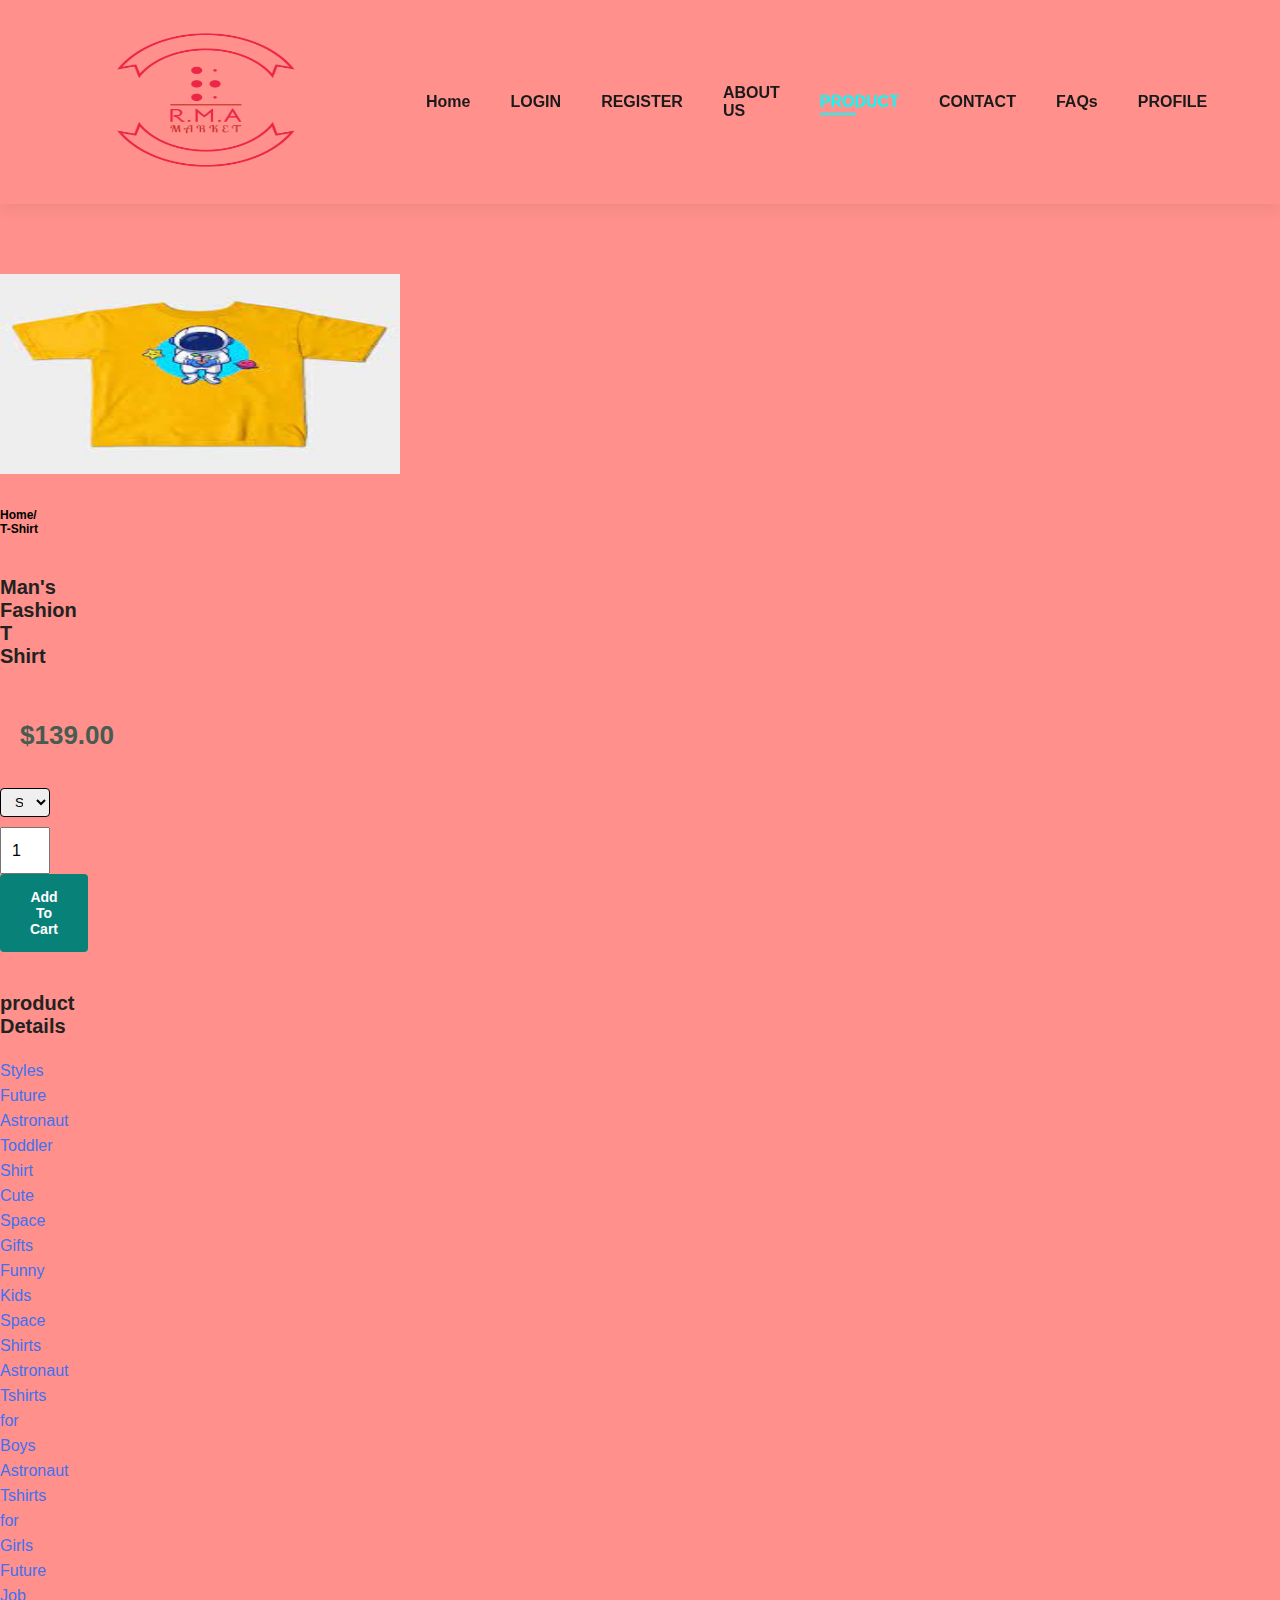
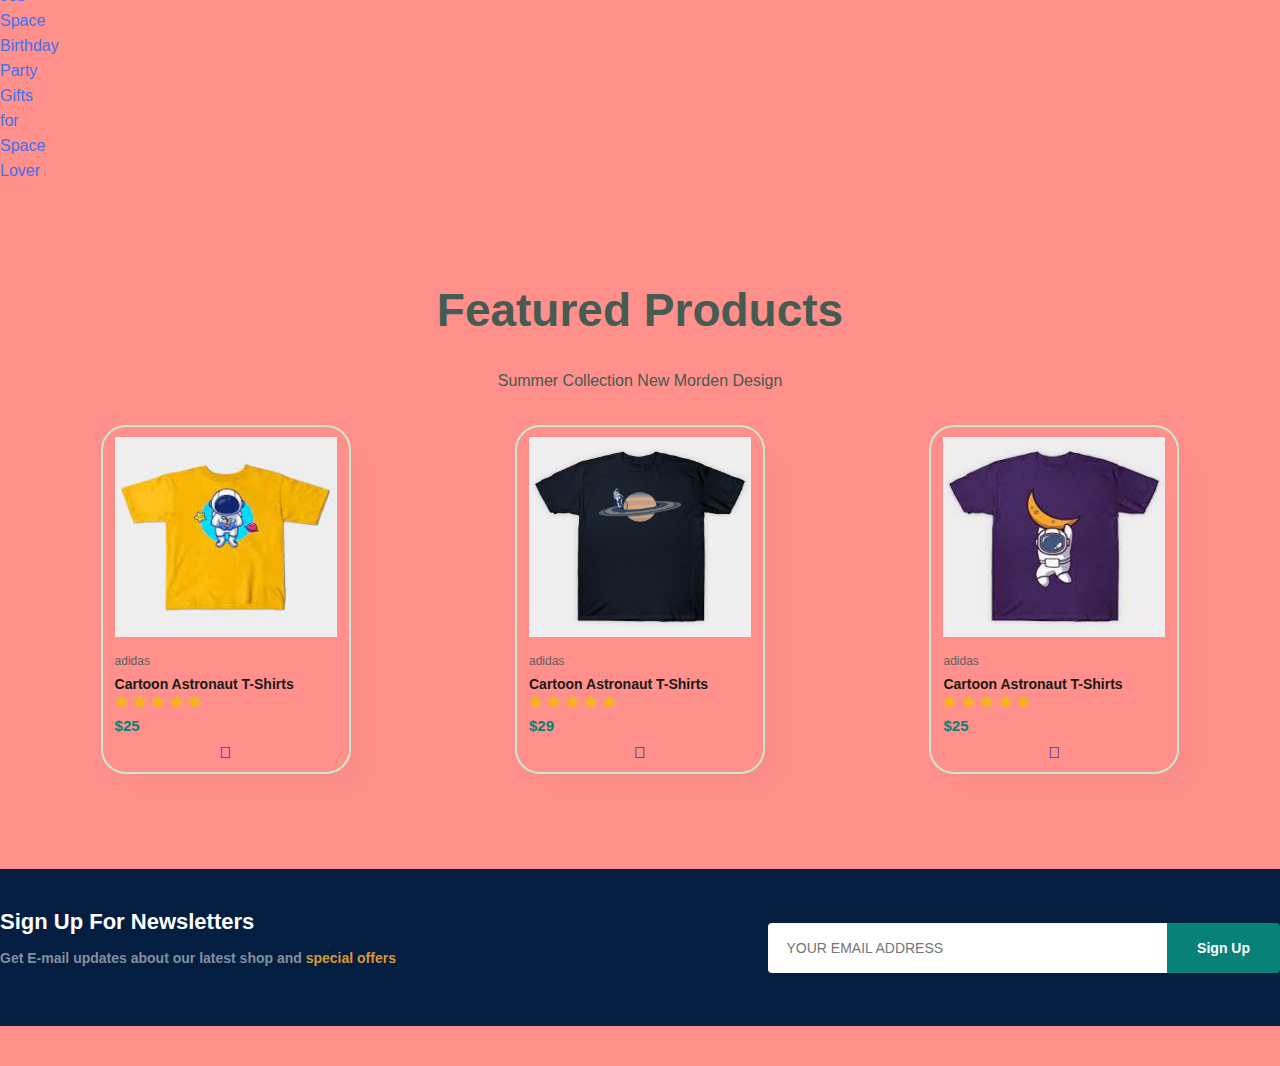
<file: Products.html>
<!DOCTYPE html>
<html lang="en">
<head>
    <meta charset="UTF-8">
    <meta http-equiv="X-UA-Compatibale" content="IE=edge">
    <meta name="viewport" content="width=device-width, initial-scale=1.0">
    <title>MY STORE</title>
    <link rel="stylesheet" href="https://pro.fontawesome.com/releases/v5.10.0/css/all.css" />
    <link rel="stylesheet" href="style.css">
</head>
<body>
    <section id="header">
        <a href="#"><img src="img/rma-logo.png" class="logo" alt=""></a>

        <div>
            <ul id="navbar">
                <li><a href="index.html">Home</a></li>
                <li><a href="Login.html">LOGIN</a></li>
                <li><a href="Register.html">REGISTER</a></li>
                <li><a href="About Us.html">ABOUT US</a></li>
                <li><a class="active" href="product.html">PRODUCT</a></li>
                <li><a href="Contact.html">CONTACT</a></li>
                <li><a href="FAQs.html">FAQs</a></li>
                <li><a href="Profile.html">PROFILE</a></li>
                <li id="lg-bag"><a href="card.html"><i class="far fa-shopping-bag"></i></a></li>
                <a href="#" id="close"><i class="far fa-times"></i></a>
            </ul>
            
        </div>
        <div id="mobile">
            <i id="bar" class="fas fa-outdent"></i>
            <a href="card.html"><i class="far fa-shopping-bag"></i></a>


        </div>
    </section>

    <section id="prodetails" class="section-p1">

    <div class="single-pro-image">
    <img src="img/11.jpg" width="100%" id="MainImg" alt="">
    <div class="small-img-group">
    </div>
    <div class="single-pro-details">
        <h6>Home/ T-Shirt</h6>
        <h4>Man's Fashion T Shirt</h4>
        <h2>$139.00</h2>
    <select>
            <option>Select Size</option>
            <option>Xl</option>
            <option>XXL</option>
            <option>Small</option>
            <option>Large</option>
            <input type="number"value="1">
            <button class="normal">Add To Cart</button>
            <h4>product Details</h4>
            <span>Styles Future Astronaut Toddler Shirt
             Cute Space Gifts Funny Kids Space Shirts Astronaut 
             Tshirts for Boys Astronaut Tshirts for Girls Future 
             Job Space Birthday Party Gifts for Space Lover</span>
    </select>
    </div> 
    
    </section>
    <Section id="product1" class="section-p1">
        <h2>Featured Products</h2>
        <p>Summer Collection New Morden Design</p>
        <div class="pro-container">
           <div class="pro">
               <img src="img/11.jpg" alt="">
               <div class="des">
                   <span>adidas</span>
                   <h5>Cartoon Astronaut T-Shirts</h5>
                   <div class="star">
                       <i class="fas fa-star"></i>
                       <i class="fas fa-star"></i>
                       <i class="fas fa-star"></i>
                       <i class="fas fa-star"></i>
                       <i class="fas fa-star"></i>
                   </div>
                   <h4>$25</h4>
               </div>
               <a href="#"><i class="fal fa-shopping-bag   Cart"></i></a>
           </div>
        </div>
       </div>
       <div class="pro-container">
           <div class="pro">
               <img src="img/9.webp" alt="">
               <div class="des">
                   <span>adidas</span>
                   <h5>Cartoon Astronaut T-Shirts</h5>
                   <div class="star">
                       <i class="fas fa-star"></i>
                       <i class="fas fa-star"></i>
                       <i class="fas fa-star"></i>
                       <i class="fas fa-star"></i>
                       <i class="fas fa-star"></i>
                   </div>
                   <h4>$29</h4>
               </div>
               <a href="#"><i class="fal fa-shopping-bag   Cart"></i></a>
           </div>
        </div>
        <div class="pro-container">
           <div class="pro">
               <img src="img/99.jpg" alt="">
               <div class="des">
                   <span>adidas</span>
                   <h5>Cartoon Astronaut T-Shirts</h5>
                   <div class="star">
                       <i class="fas fa-star"></i>
                       <i class="fas fa-star"></i>
                       <i class="fas fa-star"></i>
                       <i class="fas fa-star"></i>
                       <i class="fas fa-star"></i>
                   </div>
                   <h4>$25</h4>
               </div>
               <a href="#"><i class="fal fa-shopping-bag   Cart"></i></a>
           </div>
        </div>
        </div>
       </Section>


       <section id="newsletter" class="section-p1 section-m1">
        <div class="Newstext">
            <h4>Sign Up For Newsletters</h4>
            <p>Get E-mail updates about our latest shop and <span>special offers</span></p>

        </div>
        <div class="form">
            <input type="text" placeholder="YOUR EMAIL ADDRESS">
            <button class="normal">Sign Up</button>

        </div>
       </section>

       <script>
        var MainImg = document.getElementById("MainImg");
        var smallimg = document.getElementById("small-img");

        smallimg[0].onclick = function(){
            MainImg.src = smallimg[0].src;
        }
        smallimg[1].onclick = function(){
            MainImg.src = smallimg[1].src;
        }
        smallimg[2].onclick = function(){
            MainImg.src = smallimg[2].src;
        }
        smallimg[3].onclick = function(){
            MainImg.src = smallimg[3].src;
        }
       </script>
     

<script src="script.js"></script>
</body>
</html>
</file>
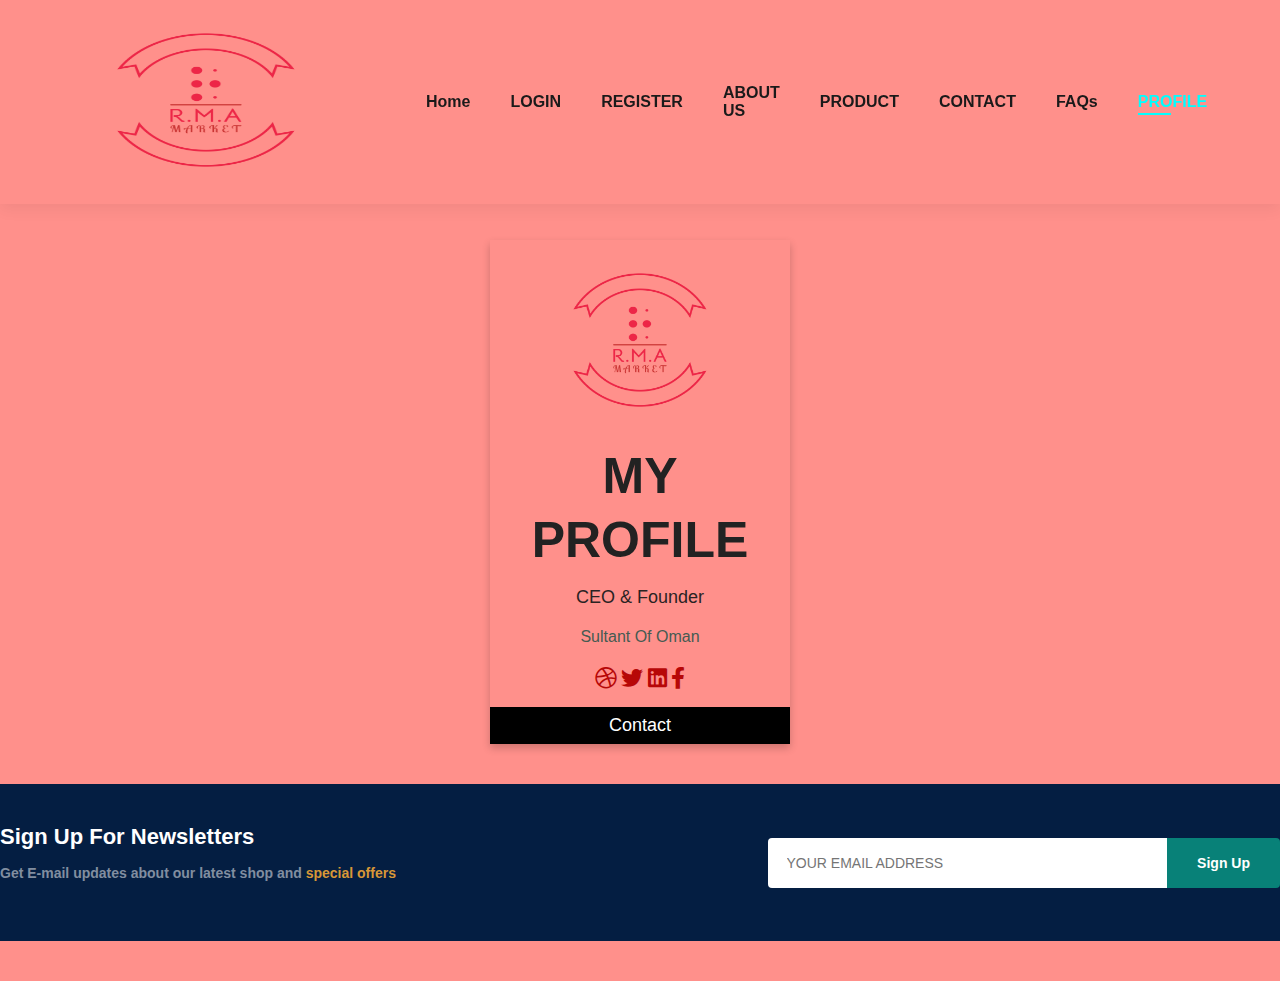
<file: Profile.html>
<!DOCTYPE html>
<html lang="en">
<head>
    <meta charset="UTF-8">
    <meta http-equiv="X-UA-Compatibale" content="IE=edge">
    <meta name="viewport" content="width=device-width, initial-scale=1.0">
    <title>About Us</title>
    <link rel="stylesheet" href="https://pro.fontawesome.com/releases/v5.10.0/css/all.css" />
    <link rel="stylesheet" href="style.css">
</head>
<body>
    <section id="header">
        <a href="#"><img src="img/rma-logo.png" class="logo" alt=""></a>

        <div>
            <ul id="navbar">
                <li><a href="index.html">Home</a></li>
                <li><a href="Login.html">LOGIN</a></li>
                <li><a href="Register.html">REGISTER</a></li>
                <li><a href="About Us.html">ABOUT US</a></li>
                <li><a href="product.html">PRODUCT</a></li>
                <li><a href="Contact.html">CONTACT</a></li>
                <li><a href="FAQs.html">FAQs</a></li>
                <li><a class="active" href="Profile.html">PROFILE</a></li>
                <li id="lg-bag"><a href="card.html"><i class="far fa-shopping-bag"></i></a></li>
                <a href="#" id="close"><i class="far fa-times"></i></a>
            </ul>
            
        </div>
        <div id="mobile">
            <i id="bar" class="fas fa-outdent"></i>
            <a href="card.html"><i class="far fa-shopping-bag"></i></a>


        </div>
    </section>

    <br><br>
    <div class="card">
        <img src="img/rma-logo.png" alt="" style="width:100%">
        <h1>MY PROFILE</h1>
        <p class="title">CEO & Founder</p>
        <p>Sultant Of Oman</p>
        <a href="#"><i class="fab fa-dribbble"></i></a>
        <a href="#"><i class="fab fa-twitter"></i></a>
        <a href="#"><i class="fab fa-linkedin"></i></a>
        <a href="#"><i class="fab fa-facebook-f"></i></a>
        <p><button>Contact</button></p>
      </div>



       <section id="newsletter" class="section-p1 section-m1">
        <div class="Newstext">
            <h4>Sign Up For Newsletters</h4>
            <p>Get E-mail updates about our latest shop and <span>special offers</span></p>

        </div>
        <div class="form">
            <input type="text" placeholder="YOUR EMAIL ADDRESS">
            <button class="normal">Sign Up</button>

        </div>
       </section>

     

<script src="script.js"></script>
</body>
</html>
</file>
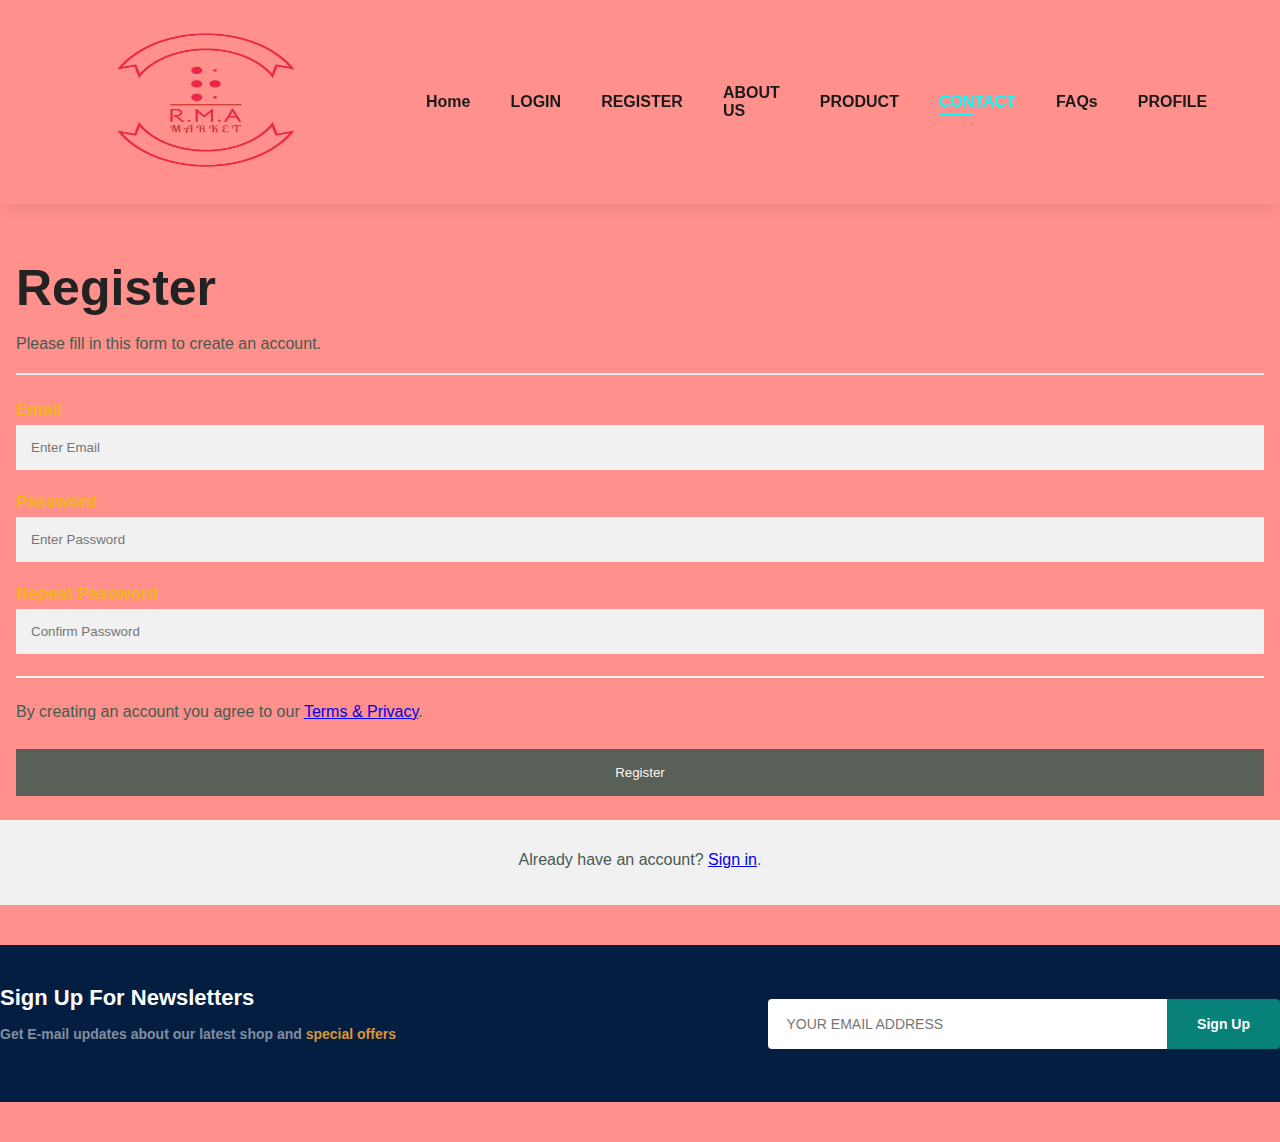
<file: Register.html>
<!DOCTYPE html>
<html lang="en" dir="ltr">
<head>
    <meta charset="UTF-8">
    <meta http-equiv="X-UA-Compatibale" content="IE=edge">
    <meta name="viewport" content="width=device-width, initial-scale=1.0">
    <title>About Us</title>
    <link rel="stylesheet" href="https://pro.fontawesome.com/releases/v5.10.0/css/all.css" />
    <link rel="stylesheet" href="style.css">
</head>
<body>
    <section id="header">
        <a href="#"><img src="img/rma-logo.png" class="logo" alt=""></a>

        <div>
            <ul id="navbar">
                <li><a href="index.html">Home</a></li>
                <li><a href="Login.html">LOGIN</a></li>
                <li><a href="Register.html">REGISTER</a></li>
                <li><a href="About Us.html">ABOUT US</a></li>
                <li><a href="product.html">PRODUCT</a></li>
                <li><a class="active" href="Contact.html">CONTACT</a></li>
                <li><a href="FAQs.html">FAQs</a></li>
                <li><a href="Profile.html">PROFILE</a></li>
                <li id="lg-bag"><a href="card.html"><i class="far fa-shopping-bag"></i></a></li>
                <a href="#" id="close"><i class="far fa-times"></i></a>
            </ul>
            
        </div>
        <div id="mobile">
            <i id="bar" class="fas fa-outdent"></i>
            <a href="card.html"><i class="far fa-shopping-bag"></i></a>


        </div>
    </section>

      <br><br>
      <form action="action_page.php">
        <div class="container2">
          <h1>Register</h1>
          <p>Please fill in this form to create an account.</p>
          <hr>
      
          <label for="email"><b>Email</b></label>
          <input type="text" placeholder="Enter Email" name="email" id="email" required>
      
          <label for="psw"><b>Password</b></label>
          <input type="password" placeholder="Enter Password" name="psw" id="psw" required>
      
          <label for="psw-repeat"><b>Repeat Password</b></label>
          <input type="password" placeholder="Confirm Password" name="psw-confirm" id="psw-confirm" required>
          <hr>
      
          <p>By creating an account you agree to our <a href="#">Terms & Privacy</a>.</p>
          <button type="submit" class="registerbtn">Register</button>
        </div>
      
        <div class="container2 signin">
          <p>Already have an account? <a href="#">Sign in</a>.</p>
        </div>
      </form>
    


       <section id="newsletter" class="section-p1 section-m1">
        <div class="Newstext">
            <h4>Sign Up For Newsletters</h4>
            <p>Get E-mail updates about our latest shop and <span>special offers</span></p>

        </div>
        <div class="form">
            <input type="text" placeholder="YOUR EMAIL ADDRESS">
            <button class="normal">Sign Up</button>

        </div>
       </section>

     

<script src="script.js"></script>
</body>
</html>
</file>
<file: style.css>
@import url('https://fonts.googleeapis.com/css?family=spartan:wght@100;200;300;400;500;600;700;800;900display=swap');

* {
    margin: 0;
    padding: 0;
    box-sizing: border-box;
    font-family: 'spartan', sans-serif;
}

h1 {
    font-size: 50px;
    line-height: 64px;
    color: #222;
}

h2 {
    font-size: 46px;
    line-height: 54px;
    color: #222;
}

h4 {
    font-size: 20px;
    color: #222;
}

h6 {
    font-weight: 700;
    font-size: 12px;
}

p {
    font-size: 16px;
    color: #465b52;
    margin :15px 0 20px 0;
}

.section-m1 {
    margin: 40px 0;
}
button.normal{
    font-size: 14px;
    font-weight: 600;
    padding: 15px 30px;
    color: #000;
    background-color: #fff;
    border-radius: 4px;
    cursor: pointer;
    border: none;
    outline: none;
    transition: 0.2s;
}
button.white{
    font-size: 13px;
    font-weight: 600;
    padding: 11px 18px;
    color: #fff;
    background-color:transparent;
    cursor: pointer;
    border: 1px solid #fff;
    outline: none;
    transition: 0.2s;
}
.section-p1{
    padding: 40px 0;
}
img {
    width: 400px;
    height: 200px;
}

body {
    width: 100%;

}

#header {
    display: flex;
    align-items: center;
    justify-content: space-between;
    padding: 0px 6px;
    background: #ff908b;
    box-shadow: 0 5px 15px rgba(0, 0, 0, 0.06);
    z-index: 999;
    position: sticky;
    top: 0%;
    left: 0%;
}

#mobile{
    display: none;
    align-items: center;
}

#navbar {
    display: flex;
    align-items: center;
    justify-content: center;

}

#navbar li {
    list-style: none;
    padding: 0 20px;
    position: relative;
}

#navbar li a {
    text-decoration: none;
    font-size: 16px;
    font-weight: 600;
    color: #1a1a1a;
    transition:0.3s ease;

}
#navbar li a:hover,
#navbar li a.active {
    color: aqua;
}

#navbar li a.active::after,
#navbar li a:hover::after{
    content: "";
    width: 30%;
    height: 2px;
    background: aqua;
    position: absolute;
    bottom: -4px;
    left: 20px;
}

#hero {
    background-image: url("img/her2") ;
    height: 90vh;
    width: 100;
    background-size: cover;
    background-position:top 25% right 0;
    padding:0 80px;
    display:flex;
    flex-direction: column;
    align-items: flex-start;
    justify-content: center;
}

#hero h4 {
    padding-bottom: 15px;
}

#hero h1 {
    color:#088178;
}
#hero button {
    background-image: url("img/p2.jpg");
    background-color: transparent;
    color:#088178;
    border: 0;
    padding: 14px 80px 18px 60px;
    background-repeat: no-repeat;
    cursor:pointer ;
    font-weight: 700;
    font-size: 15px;
}
#feature .fe-box{
    width: 250px;
    text-align: center;
    padding: 1pc 10px 5px 1px;
    box-shadow: 20px 20px 23px rgba(0, 0, 0, 0.03);
    border: 2px solid #090505;
    border-radius: 4px;
    margin: 15px 0;
}
#feature .fe-box img {
    width: 100%;
    margin-bottom: 20px ;
}
#feature.fe-box:hover{
    box-shadow: 10px 10px 54px rgba(70, 4, 4, 0.03);
}

#feature .fe-box h6{
    display: inline-block;
    padding: 10px 15px 10px 13px;
    line-height: 1;
    border-radius: 4px;
    color:#088178;
    background-color: #fddde4;
}

#feature{
    display: flex;
    align-items: center;
    justify-content: space-between;
    flex-wrap: wrap;
}

#feature .fe-box:nth-child(2) h6{
    background-color: antiquewhite;
}
#feature .fe-box:nth-child(3) h6{
    background-color: rgb(215, 240, 250);
}
#feature .fe-box:nth-child(4) h6{
    background-color: rgb(126, 169, 203);
}
#feature .fe-box:nth-child(5) h6{
    background-color: rgb(109, 167, 101);
}
#feature .fe-box:nth-child(6) h6{
    background-color: rgb(232, 244, 130);
}

#product1{
    text-align: center;

}
#product1 .pro-container{
    display:inline-block;
    align-items:flex-start;
    justify-content: space-between;
    flex-wrap: wrap;
    padding: 0 80px;

}

#product1 .pro {
    width:  23%;
    min-width: 250px;
    padding: 10px 12px;
    border: 2px solid #cce7d0;
    border-radius: 25px;
    cursor: pointer;
    box-shadow: 20px 20px 30px rgba(0, 0, 0, 0.02);
    margin: 15px 0;
    transition: 0.2s ease;
    position: relative;

}
#product1 .pro:hover {
    box-shadow: 20px 20px 30px rgba(0, 0, 0, 0.06);

}

#product1 .pro img{
    width: 100%;
    border: radius 20px; ;
}

#product1 .pro .des{
    text-align: start;
    padding: 10px 0;
}

#product1 .pro .des span {
    color: #606063;
    font-size: 12px;
}
#product1 .pro .des h5 {
    padding-top: 7px;
    color: #1a1a1a;
    font-size: 14px;
}

#product1 .pro .des i {
    font-size: 12px;
    color: rgb(243,181,25);
}

#product1 .pro .des h4 {
    padding-top: 7px;
    font-size: 15px;
    font-weight: 700;
    color: #088178;

}
#product1 .pro .cart{
    width: 40px;
    height: 40px;
    line-height: 40px;
    border-radius: 50px;
    background-color:  #e8f6ea; 
    font-weight: 500;
    color: #088178;
    border: 1px solid #cce7d0;
    position: absolute;
    bottom: 20px;
    right: 10px;
}

#banner{
    display: flex;
    flex-direction: column;
    justify-content: center;
    align-items: center;
    text-align: center;
    background-image: url(img/banner.jpg);
    width: 100%;
    height: 40vh;
    background-size: cover;
    background-position: center;

}
#banner h4{
    color: #fff;
    font-size: 16px;
}

#banner h2{
    color: #fff;
    font-size: 30px;
    padding:10px 0;
}
#banner h2 span{
    color: #e13232;
}

#banner button:hover{
    background: #088178;
    color: #fff;
}

#sm-banner .banner-box{
    display: flex;
    flex-direction: column;
    justify-content: center;
    align-items: flex-start;
    background-image: url(img/m.png);
    min-width: 600px;
    height: 50vh;
    background-size: cover;
    background-position: center;
    padding: 0 20px;

}
#sm-banner .banner-box2{
    background-image: url(img/mmm.jpg);
   

}
#sm-banner{
    display: flex;
    justify-content: space-between;
    flex-wrap: wrap;

}
#sm-banner h4{
    color: #fff;
    font-size: 40px;
    font-weight: 300;
}
#sm-banner h2{
    color: #fff;
    font-size: 25px;
    font-weight: 800;
}
#sm-banner span{
    color: #fff;
    font-size: 14px;
    font-weight: 800;
    padding-bottom: 15px;
}

#sm-banner .banner-box:hover button{
    background: #088178;
    border: 1px solid #088178;
}
#banner3 .banner-box{
    display: flex;
    flex-direction: column;
    justify-content: center;
    align-items: flex-start;
    background-image: url(img/mm.jpg);
    min-width: 30%;
    height: 30vh;
    background-size: cover;
    background-position: center;
    padding: 20px;
    margin-bottom: 20px;

}
#banner3 .banner-box3{
    background-image: url(img/mmmmm.jpg);
}
#banner3 .banner-box4{
    background-image: url(img/nn.jpg);
}
#banner3{
    display: flex;
    justify-content: space-between;
    flex-wrap: wrap;
    padding: 0 80px;
}

#banner3 h2{
    color: #504444;
    font-weight: 900;
    font-size: 22px;

}
#banner3 h3{
    color: #9c1d54;
    font-weight: 800;
    font-size: 15px;
}

#newsletter {
    display: flex;
    justify-content: space-between;
    flex-wrap: wrap;
    align-items: center;
    background-repeat: no-repeat;
    background-position: 20% 30%;
    background-color: #041e42;
}
#newsletter h4{
    font-size: 22px;
    font-weight: 700;
    color: #fff;
}
#newsletter p{
  font-size: 14px;
  font-weight: 600;
  color: #818ea0;
}
#newsletter p span{
    
    color: #d79737;
  }
  #newsletter .form{
    display:flex ;
    width: 40%;
  }

  #newsletter input{
    height: 3.125rem;
    padding:0 1.25em ;
    font-size: 14px;
    width: 100%;
    border-radius: 4px;
    border: 1px solid transparent;
    outline: none;
    border-top-right-radius: 0;
    border-bottom-right-radius: 0;
  }
  #newsletter button{
    background-color: #088178;
    color: #fff;
    white-space: nowrap;
    border-top-left-radius: 0;
    border-bottom-left-radius: 0;

  }

footer{
    display:inline-flex;
    flex-wrap: wrap;
    justify-content: space-between;
  }

footer .col{
    display: flex;
    flex-direction: column;
    align-items: flex-start;
    margin-bottom: 20px;
  }

footer .logo{
    margin-bottom: 30px;
}
footer h4{
    font-size: 14px;
    padding-bottom: 20px;
}
footer p{
    font-size: 13px;
    margin: 0 0 8px 0;
}
footer a{
    font-size: 13px;
    text-decoration: none;
    color: #222;
    margin-bottom: 10px;
}
footer .follow{
    margin-top: 20px;
}
footer .follow i{
    color:#465b52 ;
    padding-right: 4px;
    cursor: pointer;
}
footer .install .row img{
    border: 2px solid #088178;
    border-radius: 1px;
}

footer .install img{
    margin: 10px 0 15px 0;
}
footer .follow i:hover,
footer a:hover{
    color: #088178;
}
footer .copyright{
    width: 100%;
    text-align: center;
}

#close{
    display: none;
}
@media (max-width:799px) {
    .section-p1{
        padding: 40px 40px;
    }
    #navbar {
        display: flex;
        flex-direction: column;
        align-items:flex-start;
        justify-content: flex-start;
        position:fixed;
        top: 0;
        right: -300px;
        height: 100vh;
        width: 300px;
        background-color:#e3e6f3 ;
        box-shadow: 0 40px 60px rgba(0, 0, 0, 0.01);
        padding: 80px 0 0 10px;
        transition: 0.3s;
    }
    #navbar.active {
        right: 0px;
    }
    #navbar li{
    margin: 25px ;}
    #mobile{
        display: none;
        align-items: center;
    }
    #mobile i{
       color: #1a1a1a;
       font-size: 24px;
       padding-left: 20px;
    }
    #close{
        display: initial;;
        position: absolute;
        top: 30px;
        left: 30px;
        color: #222;
        font-size: 24px;
    }
    #lg-bag{
        display: none;
    }
    #hero {
        height: 90vh;
        padding:0 80px;
        background-position: top 30% right 30%;
    }
    #feature{
        justify-content:center;
        
    }
    #feature .fe-box{
        margin: 15px 15px;

    }
    #product1 .pro-container{
        justify-content:center ;
    }
    #product1 .pro{
        margin: 15px ;
    }
    #banner{
        height: 20vh;
    }
    #sm-banner .banner-box{
        min-width: 100%;
        height: 30vh;
    }
    #banner3 {
        padding: 0 40px;
    }
    #banner3 .banner-box{
        width: 28%;
    }
}
@media (max-width: 477px){
    #header{
        padding:10px 30px ;
    }
    h1{
        font-size: 38px;
    }
    h2{
        font-size: 32px;
    }
    #hero {
        padding: 0 20px;
        background-position: 55%;
    }
    #feature .fe-box{
        width: 155px;
        margin: 0 0 15px 0;
    }
    #product1 .pro{
        width: 100%;
    }
    #banner {
        height: 40vh;
    }
    #sm-banner .banner-box
    {
        height: 40vh;
}
     #sm-banner .banner-box2{
        margin-top: 20px;
     }
     #banner3 {
         width:0 20px;
     }
     #banner .banner-box{
        width: 100%;
     }
     #newsletter {
        padding: 40px 20px;
     }
     #newsletter .form{
        width: 100%;
     }
     footer .copyright {
        text-align: start;
     }
}

#page-header{
    background-image:url(img/shop_banner.jpg);
    width:  100%;
    height: 40vh;
    background-size: cover;
    display: flex;
    justify-content: center;
    text-align: center;
    flex-direction: column;
    padding: 14px;
}
#page-header h2,
#page-header p {
    color: #fff;
}
#pagination{
    text-align:center;
}
#pagination a{
    text-decoration: none;
    background-color: #088178;
    padding: 15px 20px;
    border-radius: 4px;
    color: #fff;
    font-weight: 600;
}
#pagination a i{
    font-size: 16px;
    font-weight: 600;
}
#prodetails{
    display: flex;
    margin-top: 30px ;
}
#prodetails .single-pro-image{
    width: 50px ;
    margin-right: 60px;
}
#prodetails .small-img-group {
    display:flex;
    justify-content: space-between;
}

#prodetails .small-img-col{
    flex-basis: 12%;
    cursor: pointer;
}

#prodetails .single-pro-details{
    width: 50;
    padding-top: 30px;
}
#prodetails .single-pro-details h4{
    padding: 40px 0 20px 0;
}
#prodetails .single-pro-details h2{
    font-size: 26px;
}
#prodetails .single-pro-details select{
    display: flex;
    padding: 5px 10px;
    margin-bottom: 10px;
}
#prodetails .single-pro-details input{
    width: 50px;
    height: 47px;
    padding-left: 10px;
    font-size: 16px;
    margin-right: 10px;
}
#prodetails .single-pro-details:focus{
    outline: none;
}
#prodetails .single-pro-details button{
    background: #088178;
    color: #fff;

}
#prodetails .single-pro-details span{
    line-height: 25px;
}




*{
    margin: 0;
    padding: 0;
    box-sizing: border-box;
    font-family: 'Poppins', sans-serif;
  }
  .about-us{
    height: 100vh;
    width: 100%;
    padding: 90px 0;
    background: #ddd;
  }
  .pic{
    height: auto;
    width:  302px;
  }
  .about{
    width: 1130px;
    max-width: 85%;
    margin: 0 auto;
    display: flex;
    align-items: center;
    justify-content: space-around;
  }
  .text{
    width: 540px;
  }
  .text h2{
    font-size: 90px;
    font-weight: 600;
    margin-bottom: 10px;
  }
  .text h5{
    font-size: 22px;
    font-weight: 500;
    margin-bottom: 20px;
  }
  span{
    color: #4070f4;
  }
  .text p{
    font-size: 18px;
    line-height: 25px;
    letter-spacing: 1px;
  }
  .data{
    margin-top: 30px;
  }
  .Visit {
    font-size: 18px;
    background: #4070f4;
    color: #fff;
    text-decoration: none;
    border: none;
    padding: 8px 25px;
    border-radius: 6px;
    transition: 0.5s;
  }
  .Visit:hover{
    background: #000;
    border: 1px solid #4070f4;
  }


/*card*/

  .card {
    box-shadow: 0 4px 8px 0 rgba(0, 0, 0, 0.2);
    max-width: 300px;
    margin: auto;
    text-align: center;
  }
  
  .title {
    color: rgb(42, 35, 35);
    font-size: 18px;
  }
  
  .card button {
    border: none;
    outline: 0;
    display: inline-block;
    padding: 8px;
    color:#fff;
    background-color: #000;
    text-align: center;
    cursor: pointer;
    width: 100%;
    font-size: 18px;
  }
  
.card a {
    text-decoration: none;
    font-size: 22px;
    color: rgb(183, 7, 7);
  }
  
.card button:hover, 
 a:hover {
    opacity: 0.7;
  }

/*contact*/

 #card1 input[type=text], select, textarea {
    width: 100%; 
    padding: 12px; 
    border: 1px solid; 
    border-radius: 4px; 
    box-sizing: border-box; 
    margin-top: 6px; 
    margin-bottom: 16px; 
    resize: vertical 
  }
  
 
  #card1 input[type=submit] {
    background-color: #04AA6D;
    padding: 12px 20px;
    border: none;
    border-radius: 4px;
    cursor: pointer;
  }
  
  
  #card1 input[type=submit]:hover {
    background-color: #45a049;
  }
  

.container11 {
    border-radius: 5px;
    background-color: #c47979;
    padding: 20px;
  }


/*login*/
body
{
    margin: 0;
    padding: 0;
    background-color:#ff908b;
    font-family: 'Arial';
}
.login{
        width: 500px;
        overflow: hidden;
        margin: auto;
        margin: 20 0 0 450px;
        padding: 80px;
        background: #465b52;
        border-radius: 15px ;

}
h2{
    text-align: center;
    color: #465b52;
    padding: 20px;
}
label{
    color: #f3b519;
    font-size: 17px;
}
#Uname{
    width: 300px;
    height: 30px;
    border: none;
    border-radius: 3px;
    padding-left: 8px;
}
#Pass{
    width: 300px;
    height: 30px;
    border: none;
    border-radius: 3px;
    padding-left: 8px;

}
#log{
    width: 300px;
    height: 30px;
    border: none;
    border-radius: 17px;
    padding-left: 7px;
    color: black;


}
#log span{
    color: white;
    font-size: 14px;
}
#login a{
    float: left;
    background-color: #f9f9fc;
}

/*reg*/

*
{box-sizing: border-box}

.container2 {
 background: #ff908b;
  padding: 16px;
}


.container2 input[type=text], 
input[type=password] {
  width: 100%;
  padding: 15px;
  margin: 5px 0 22px 0;
  display: inline-block;
  border: none;
  background: #f1f1f1;
}

.container2 input[type=text]:focus, 
input[type=password]:focus {
background-color: #ddd;
outline: none;
}


.container2 hr{
  border: 1px solid #f1f1f1;
  margin-bottom: 25px;
}


.registerbtn {
  background-color: #465b52;
  color: white;
  padding: 16px 20px;
  margin: 8px 0;
  border: none;
  cursor: pointer;
  width: 100%;
  opacity: 0.9;
}

.registerbtn:hover {
  opacity:1;
}


.registerbtn a {
  color: #465b52;
}

.signin {
  background-color: #f1f1f1;
  text-align: center;
}
/*FAQ*/
#bo {
    text-align: center;
       width: 600px;
            overflow: hidden;
            margin: auto;
            margin: 20 0 0 450px;
            padding: 100px;
            background: #ff908b;
            border-radius: 15px ;
    }
    .faq {
    width:70%;
    margin: 0 auto;
    }
    .faq div {
    border: 1px solid #000;
    margin: 5px 0px;
    background-color:#fff;
    }
    .question {
    font-size:18px;
    background-color:#ddd;
    margin:0px;
    padding: 15px;
    }
    
    .opener
    {
    font-size:25px;
    float:right;
    line-height:0.8;
    cursor: pointer;
    }
</file>
